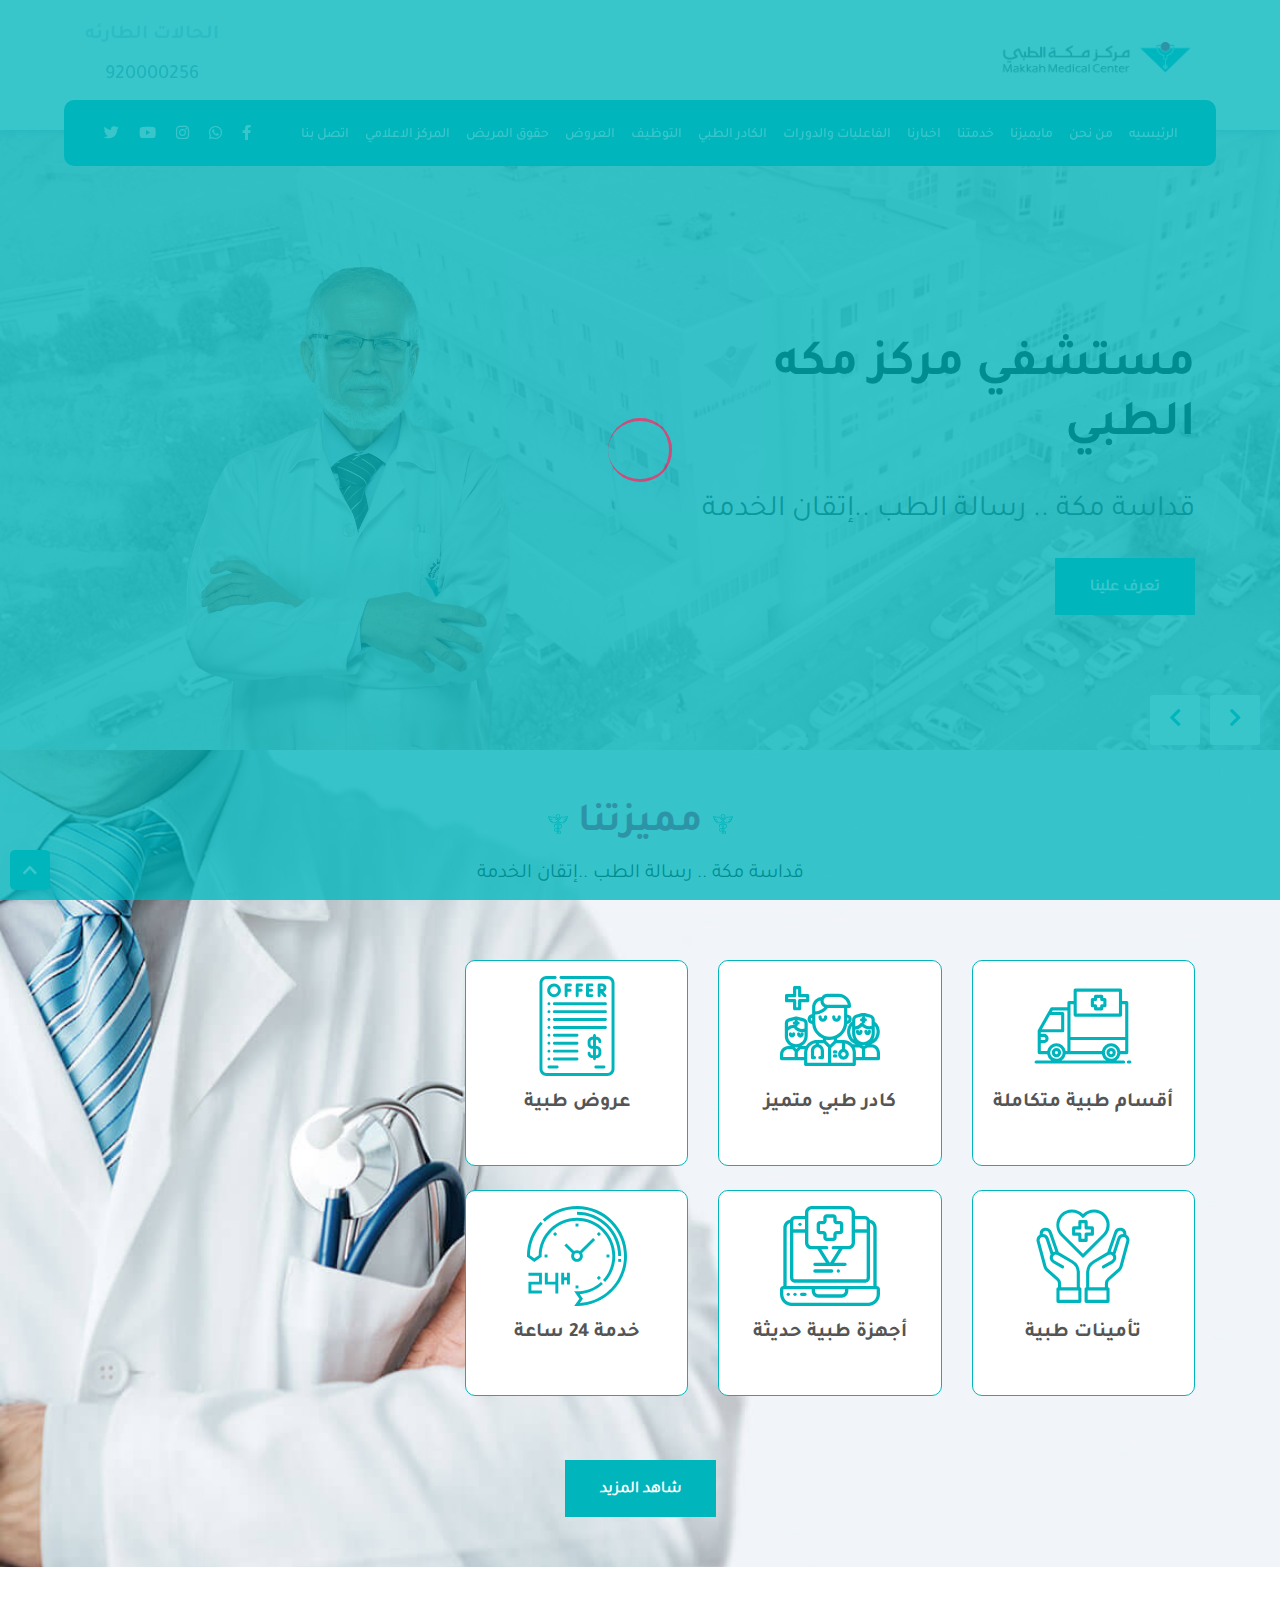
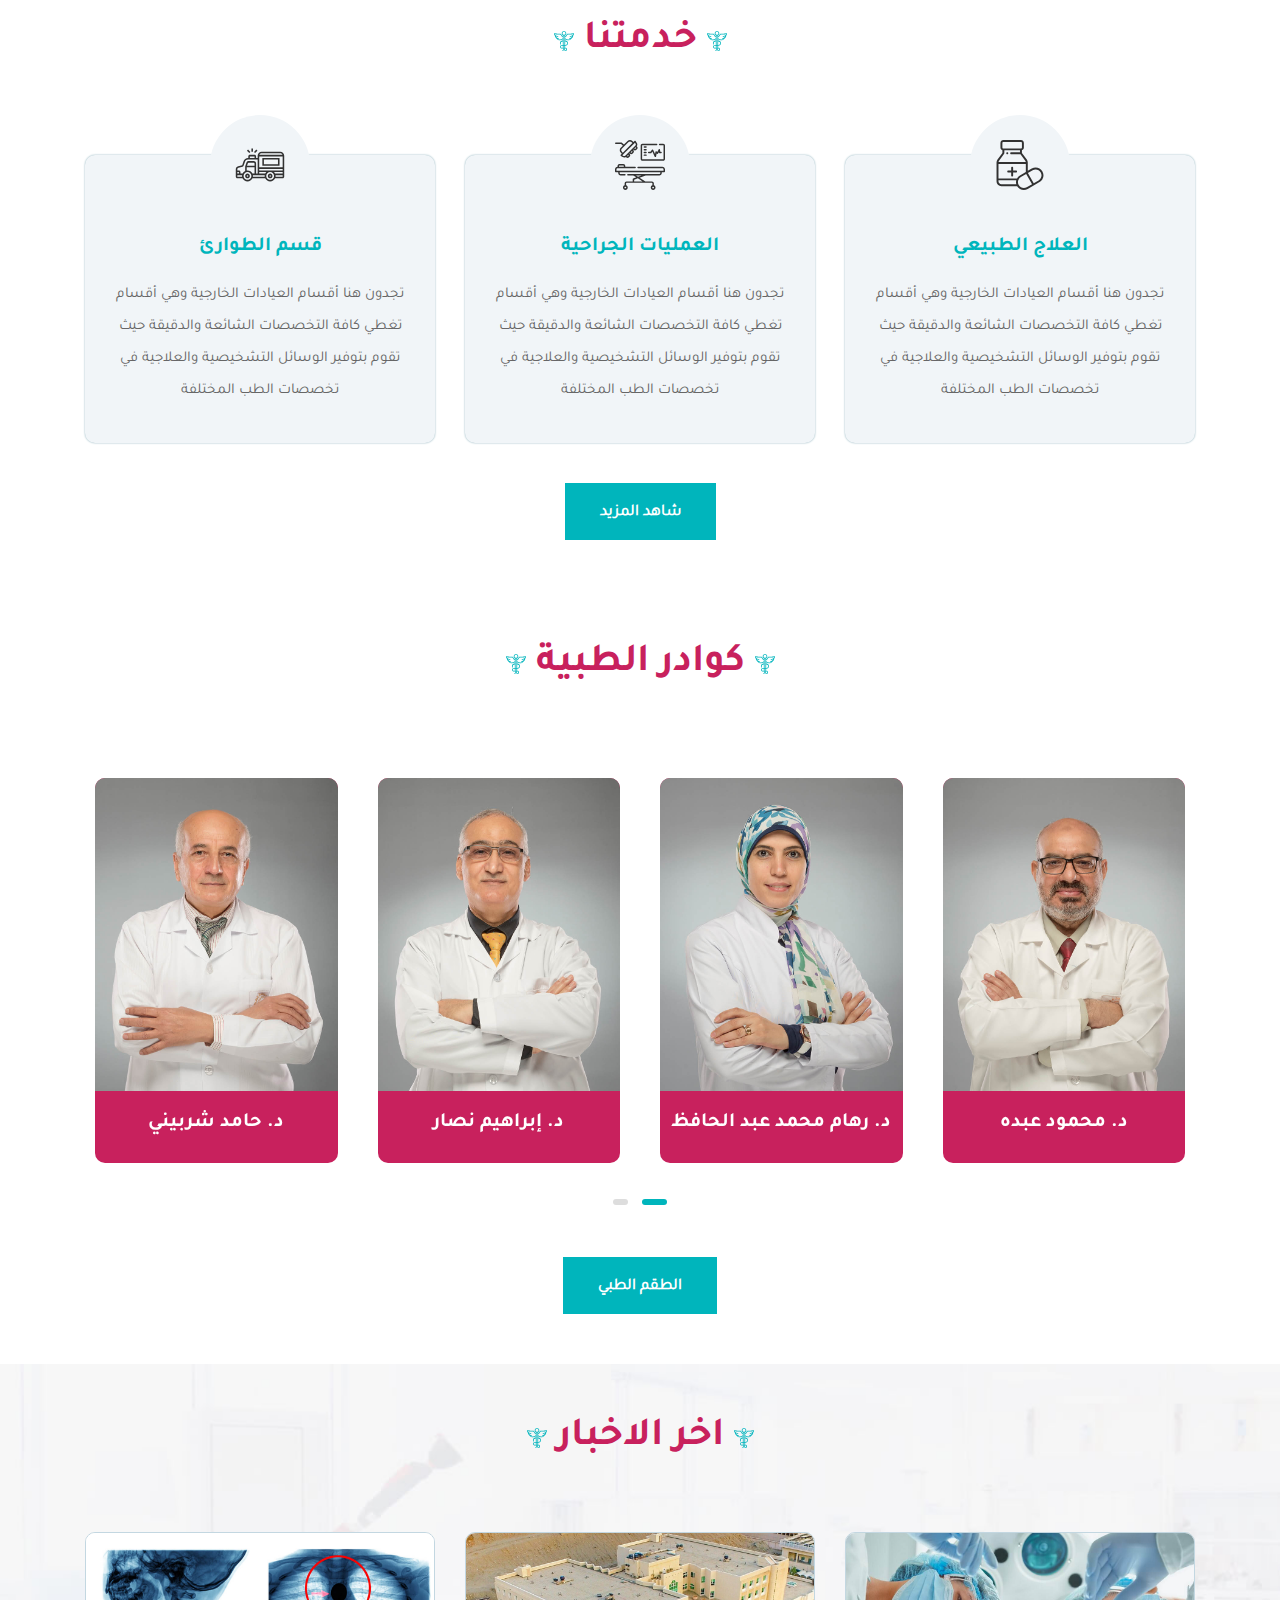
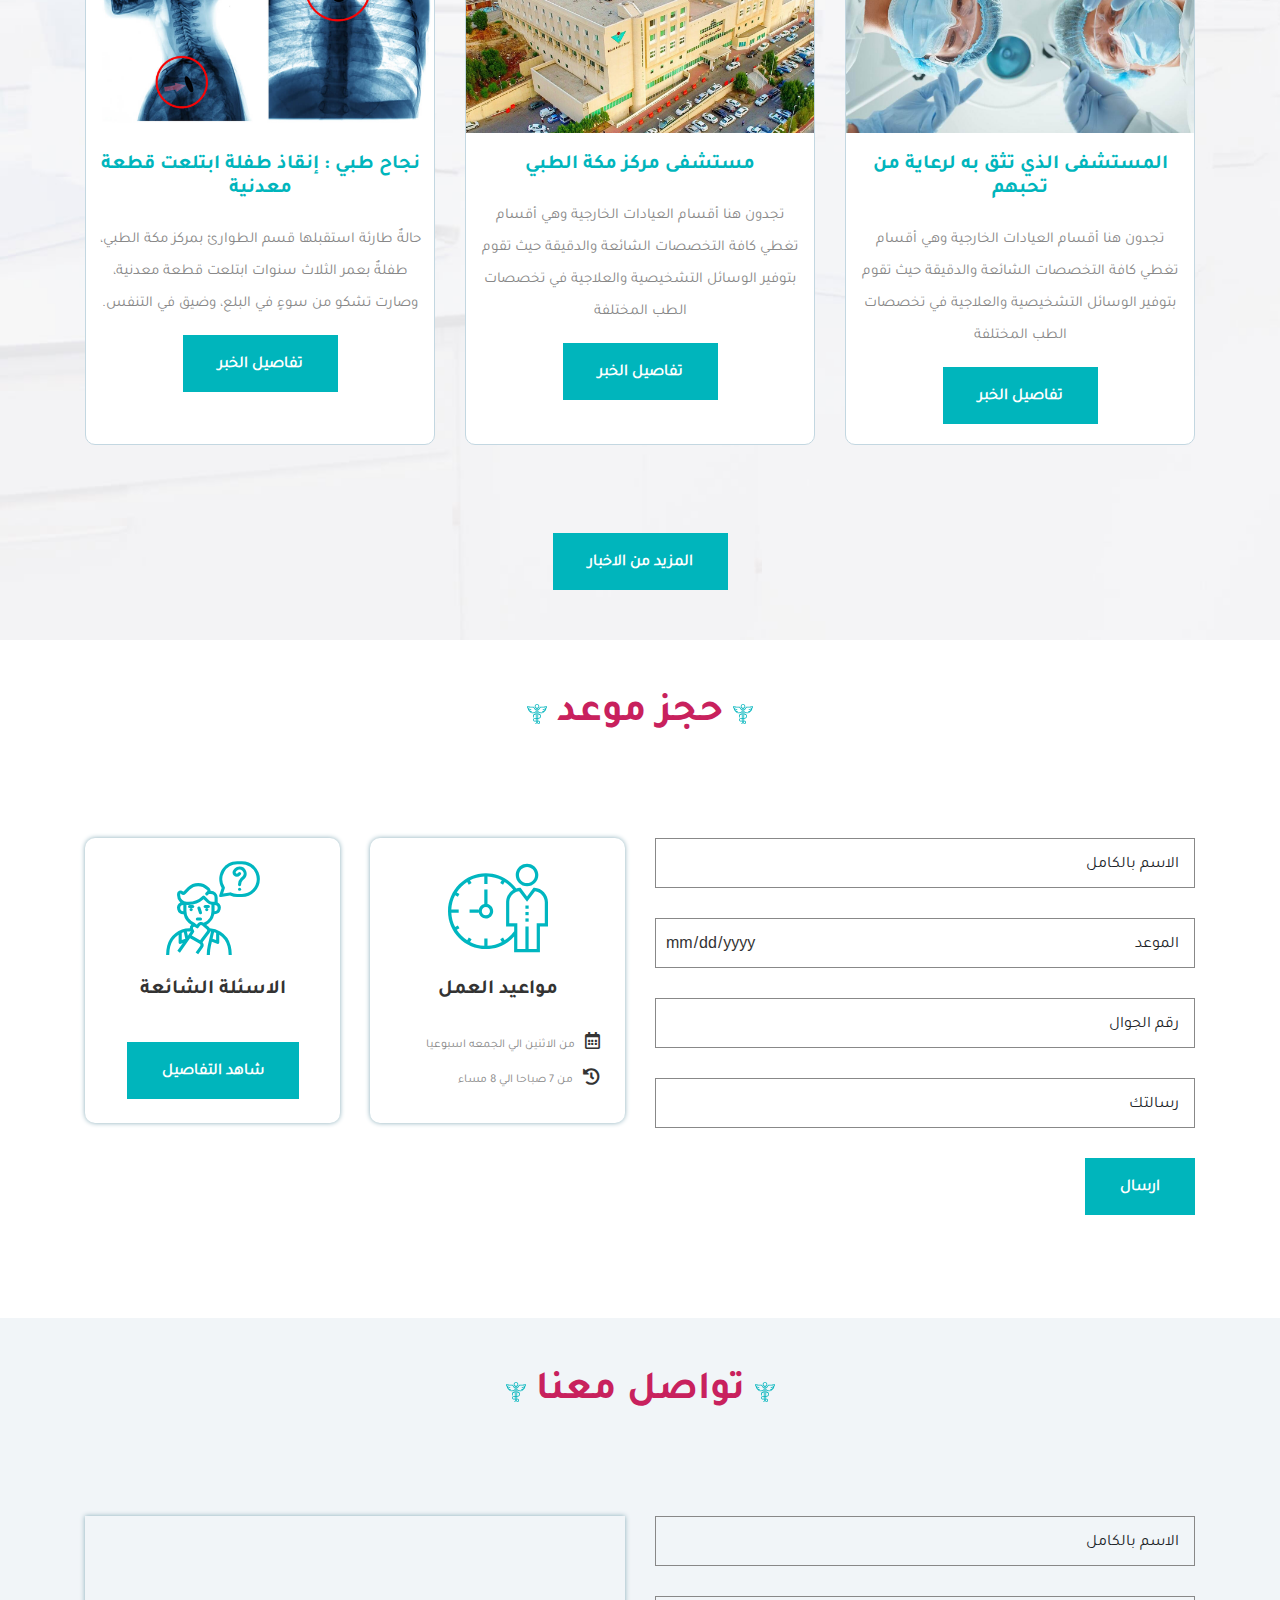
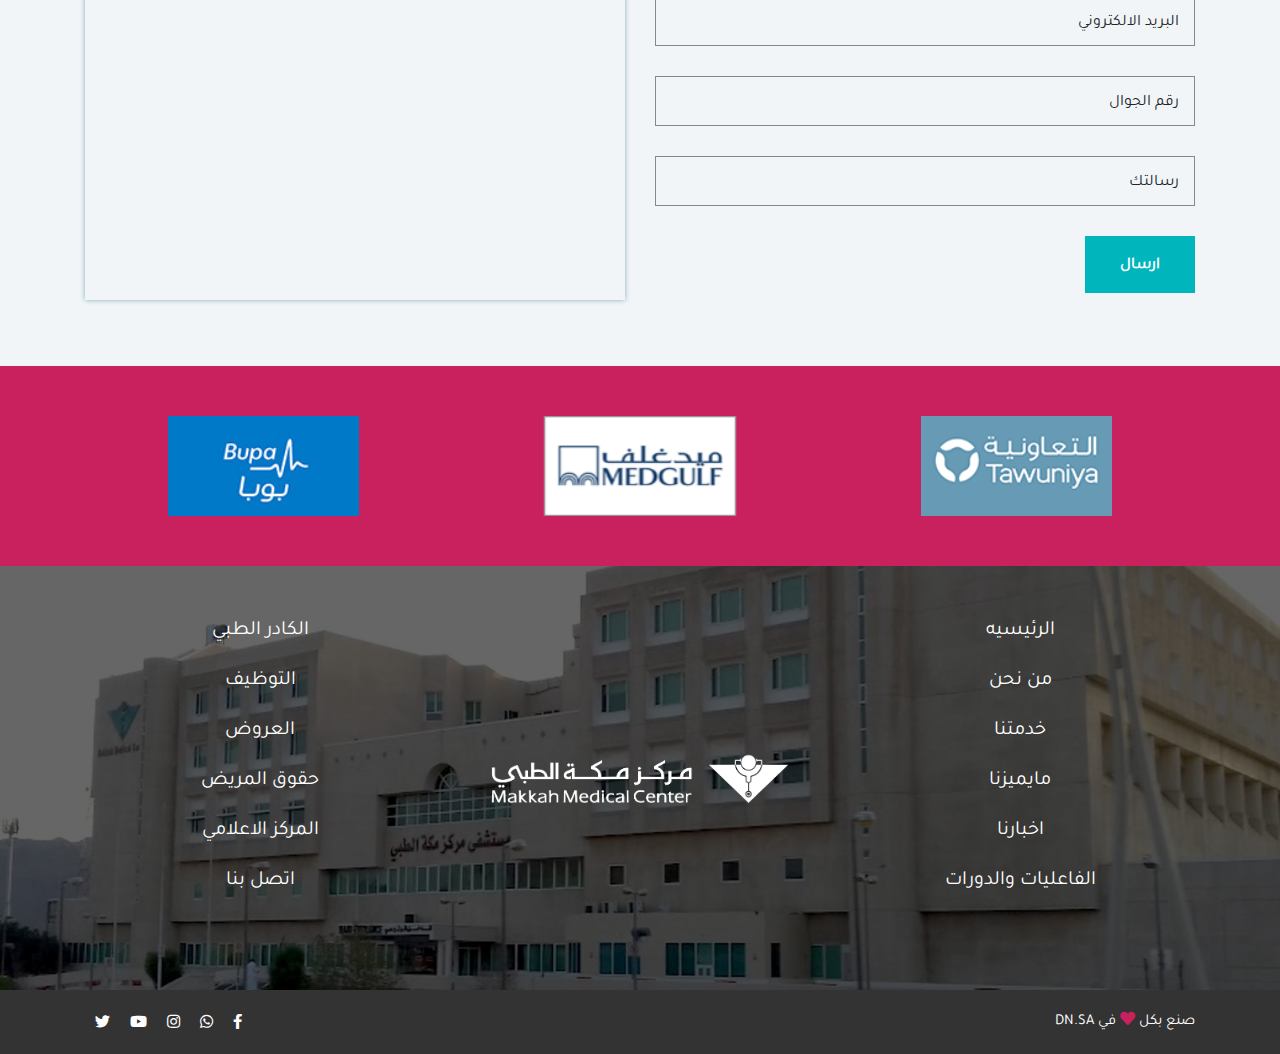
<file: index.html>
<!DOCTYPE html>
<html>
    <head>
        <!--start the meta tags-->
        <!--meta tag for utf-8 code for ar and en-->
        <meta charset="utf-8">
        <!--meta tag for description of website-->
        <meta name="description" content="....">
        <!--meta tag for the author of website-->
        <meta name="author" content="misara adel">
        <!--meta tag for make website compatible with all screen devices-->
        <meta name="viewport" content="width=device-width, initial-scale=1, shrink-to-fit=no">
        <!--end the meta tags-->
        <!--title tag for website appear in tab-->
        <title>مركز مكة الطبي</title>
        <!-- the style link for image icon-->
        <link rel="shortcut icon" href="assets/images/favicon.jpg" type="image/x-icon"/>
        <!--start the intialize of css library files-->
        <!--the intilize of fontawsome lib-->
        <link rel="stylesheet" href="assets/css/lib/all.min.css">
        <!--the intilize of animate lib used with wow js lib-->
        <link rel="stylesheet" href="assets/css/lib/animate.css">
        <!--the intilize of bootstrap en version lib-->
        <!-- <link rel="stylesheet" href="assets/css/lib/bootstrap.css"> -->
        <!--the intilize of bootstrap ar version lib-->
        <link rel="stylesheet" href="assets/css/lib/bootstrap-rtl.min.css">
        <!--the intilize of owl carousel lib-->
        <link rel="stylesheet" href="assets/css/lib/owl.carousel.min.css">
        <!--the intilize of dots that appear with owl carousel -->
        <link rel="stylesheet" href="assets/css/lib/owl.theme.default.css">
        <!--end the intialize of css library files-->
        <!--start the intilalize of css files -->
        <!--the stylesheet en file-->
        <link rel="stylesheet" href="assets/css/style.css">
        <!--the media file screen -->
        <link rel="stylesheet" href="assets/css/media.css">
        <!--end the intilalize of css files-->
    </head>
    <body>
        <!--start nav-->
        <nav class="navbar">
            <div class="top-nav">
                <div class="container">
                    <div class="top-nav-content">
                        <div class="content-items">
                            <div class="navbar-toggler">
                                <svg width="60" height="60" viewBox="0 0 200 200">
                                    <g stroke-width="6.5" stroke-linecap="round">
                                      <path
                                        d="M72 82.286h28.75"
                                        fill="#00B5BC"
                                        fill-rule="evenodd"
                                        stroke="#00B5BC"
                                      />
                                      <path
                                        d="M100.75 103.714l72.482-.143c.043 39.398-32.284 71.434-72.16 71.434-39.878 0-72.204-32.036-72.204-71.554"
                                        fill="none"
                                        stroke="#00B5BC"
                                      />
                                      <path
                                        d="M72 125.143h28.75"
                                        fill="#00B5BC"
                                        fill-rule="evenodd"
                                        stroke="#00B5BC"
                                      />
                                      <path
                                        d="M100.75 103.714l-71.908-.143c.026-39.638 32.352-71.674 72.23-71.674 39.876 0 72.203 32.036 72.203 71.554"
                                        fill="none"
                                        stroke="#00B5BC"
                                      />
                                      <path
                                        d="M100.75 82.286h28.75"
                                        fill="#00B5BC"
                                        fill-rule="evenodd"
                                        stroke="#00B5BC"
                                      />
                                      <path
                                        d="M100.75 125.143h28.75"
                                        fill="#00B5BC"
                                        fill-rule="evenodd"
                                        stroke="#00B5BC"
                                      />
                                    </g>
                                </svg>
                            </div>
                            <a href="#" class="brand-name">
                                <img src="assets/images/logo.png" alt="">
                            </a>
                        </div>
                        <div class="call-number">
                            <p>الحالات الطارئه</p>
                            <a href="tel:920000256">920000256</a>
                        </div>
                    </div>
                        
                </div>
            </div>
            <div class="bottom-nav">
                 <div class="container">
                    <div class="nav-content">
                        <ul class="data-content">
                            <li class="list-item">
                               <a href="#head" class="list-link">الرئيسيه</a>
                            </li>
                            <li class="list-item">
                               <a href="#about" class="list-link">
                                   من نحن  
                               </a>
                            </li>
                            <li class="list-item">
                               <a href="#about" class="list-link">
                                   مايميزنا 
                               </a>
                            </li>
                            <li class="list-item">
                               <a href="#services" class="list-link">
                                   خدمتنا
                               </a>
                            </li>
                            <li class="list-item">
                               <a href="#news" class="list-link">
                                   اخبارنا
                               </a>
                            </li>
                            
                            <li class="list-item">
                                <a href="#" class="list-link">
                                    الفاعليات والدورات
                                </a>
                             </li>
                            <li class="list-item">
                               <a href="#teamwork" class="list-link">
                                   الكادر الطبي 
                               </a>
                            </li>
                            <li class="list-item">
                               <a href="#" class="list-link">
                                   التوظيف
                               </a>
                            </li>
                            
                            <li class="list-item">
                                <a href="#" class="list-link">
                                    العروض
                                </a>
                            </li>
                             
                            <li class="list-item">
                                <a href="#" class="list-link">
                                    حقوق المريض
                                </a>
                            </li>
                            
                            <li class="list-item">
                                <a href="#" class="list-link">
                                    المركز الاعلامي
                                </a>
                             </li>
                            <li class="list-item">
                               <a href="#cotact" class="list-link">
                                   اتصل بنا 
                               </a>
                            </li>
                        </ul>
                        <ul class="socail-network"> 
                            <li>
                                <a href="#">
                                    <i class="fab fa-facebook-f"></i>
                                </a>
                            </li>
                            <li>
                                <a href="#">
                                    <i class="fab fa-whatsapp"></i>
                                </a>
                            </li>
                            <li>
                                <a href="#">
                                    <i class="fab fa-instagram"></i>
                                </a>
                            </li>
                            <li>
                                <a href="#">
                                    <i class="fab fa-youtube"></i>
                                </a>
                            </li>
                            <li>
                                <a href="#">
                                    <i class="fab fa-twitter"></i>
                                </a>
                            </li>
                        </ul>
                    </div>
                 </div>
            </div>
        </nav>
        <!--end nav-->
        <!--start main-->
        <main>
            <!--start header-->
            <header id="head">
                <div class="owl-carousel owl-theme owl-header">
                    <div class="item" style="background: url('assets/images/header_1.jpg');">
                        <div class="container">
                            <div class="row">
                                <div class="col-lg-6 col-md-6 col-12 mb-5">
                                    <div class="content">
                                        <h4>مستشفي مركز مكه الطبي</h4>
                                        <p>
                                            قداسة مكة .. رسالة الطب ..إتقان الخدمة
                                        </p>
                                        <a href="#" class="custom-bnt">
                                            <span>تعرف علينا</span>
                                        </a>
                                    </div>
                                </div>
                                <div class="col-lg-6 col-md-6 col-12">
                                    <div class="image-content">
                                        <img src="assets/images/slide_1.png" alt="">
                                    </div>
                                </div>
                            </div>
                        </div>
                    </div>
                    <div class="item" style="background: url('assets/images/header_2.jpg');">
                        <div class="container">
                            <div class="row">
                                <div class="col-lg-6 col-md-6 col-12 mb-5">
                                    <div class="content">
                                        <h4>مستشفي مركز مكه الطبي</h4>
                                        <p>
                                            قداسة مكة .. رسالة الطب ..إتقان الخدمة
                                        </p>
                                        <a href="#" class="custom-bnt">
                                            <span>تعرف علينا</span>
                                        </a>
                                    </div>
                                </div>
                                <div class="col-lg-6 col-md-6 col-12">
                                    <div class="image-content">
                                        <img src="assets/images/slide_2.png" alt="">
                                    </div>
                                </div>
                            </div>
                        </div>
                    </div>
                    <div class="item" style="background: url('assets/images/header_1.jpg');">
                        <div class="container">
                            <div class="row">
                                <div class="col-lg-6 col-md-6 col-12 mb-5">
                                    <div class="content">
                                        <h4>مستشفي مركز مكه الطبي</h4>
                                        <p>
                                            قداسة مكة .. رسالة الطب ..إتقان الخدمة
                                        </p>
                                        <a href="#" class="custom-bnt">
                                            <span>تعرف علينا</span>
                                        </a>
                                    </div>
                                </div>
                                <div class="col-lg-6 col-md-6 col-12">
                                    <div class="image-content">
                                        <img src="assets/images/slide_3.png" alt="">
                                    </div>
                                </div>
                            </div>
                        </div>
                    </div>
                    <div class="item" style="background: url('assets/images/header_2.jpg');">
                        <div class="container">
                            <div class="row">
                                <div class="col-lg-6 col-md-6 col-12 mb-5">
                                    <div class="content">
                                        <h4>مستشفي مركز مكه الطبي</h4>
                                        <p>
                                            قداسة مكة .. رسالة الطب ..إتقان الخدمة
                                        </p>
                                        <a href="#" class="custom-bnt">
                                            <span>تعرف علينا</span>
                                        </a>
                                    </div>
                                </div>
                                <div class="col-lg-6 col-md-6 col-12">
                                    <div class="image-content">
                                        <img src="assets/images/slide_4.png" alt="">
                                    </div>
                                </div>
                            </div>
                        </div>
                    </div>
                </div>
            </header>
            <!--start about us-->
            <section class="about-us" id="about">
                <div class="container">
                    <div class="heading">
                        <h4>مميزتنا</h4>
                        <p>
                            قداسة مكة .. رسالة الطب ..إتقان الخدمة
                        </p>
                    </div>
                    <div class="row">
                       <div class="col-lg-8 col-md-12 col-12">
                           <div class="row">
                               <div class="col-lg-4 col-md-6 col-12 mb-4">
                                    <div class="box">
                                        <div class="image-content">
                                            <img src="assets/images/ambulance.svg" alt="" />
                                        </div>
                                        <div class="content">
                                            <h4> أقسام طبية متكاملة</h4>
                                        </div>
                                    </div>
                               </div>
                               <div class="col-lg-4 col-md-6 col-12 mb-4">
                                    <div class="box">
                                        <div class="image-content">
                                            <img src="assets/images/doctors.svg" alt="" />
                                        </div>
                                        <div class="content">
                                            <h4>كادر طبي متميز</h4>
                                        </div>
                                    </div>
                               </div>
                               <div class="col-lg-4 col-md-6 col-12 mb-4">
                                    <div class="box">
                                        <div class="image-content">
                                            <img src="assets/images/offer.svg" alt="" />
                                        </div>
                                        <div class="content">
                                            <h4> عروض طبية</h4>
                                        </div>
                                    </div>
                               </div>
                               <div class="col-lg-4 col-md-6 col-12 mb-4">
                                    <div class="box">
                                        <div class="image-content">
                                            <img src="assets/images/healthcare.svg" alt="" />
                                        </div>
                                        <div class="content">
                                            <h4> تأمينات طبية</h4>
                                        </div>
                                    </div>
                               </div>
                               <div class="col-lg-4 col-md-6 col-12 mb-4">
                                    <div class="box">
                                        <div class="image-content">
                                            <img src="assets/images/healthcare_device.svg" alt="" />
                                        </div>
                                        <div class="content">
                                            <h4>أجهزة طبية حديثة</h4>
                                        </div>
                                    </div>
                               </div>
                               <div class="col-lg-4  col-md-6 col-12 mb-4">
                                    <div class="box">
                                        <div class="image-content">
                                            <img src="assets/images/24_hours.svg" alt="" />
                                        </div>
                                        <div class="content">
                                            <h4>خدمة 24 ساعة</h4>
                                        </div>
                                    </div>
                               </div>

                           </div>
                       </div>
                        <div class="col-12">
                            <div class="button-contain">
                                <a href="#" class="custom-bnt">
                                    <span>شاهد المزيد</span>
                                </a>
                            </div>
                        </div>
                    </div>
                </div>
            </section>
            <!--start services-->
            <section class="services" id="services">
                <div class="container">
                    <div class="heading">
                        <h4>خدمتنا</h4>
                    </div>
                    <div class="row">
                        <div class="col-lg-4 col-md-4 col-12">
                            <div class="box">
                                <div class="image-content">
                                    <img src="assets/images/water.svg" alt="">
                                </div>
                                <div class="content">
                                    <h4>العلاج الطبيعي</h4>
                                    <p>
                                        تجدون هنا أقسام العيادات الخارجية وهي أقسام تغطي كافة التخصصات الشائعة والدقيقة حيث تقوم بتوفير الوسائل التشخيصية والعلاجية في تخصصات الطب المختلفة
                                    </p>
                                </div>
                            </div>
                        </div>
                        <div class="col-lg-4 col-md-4 col-12">
                            <div class="box">
                                <div class="image-content">
                                    <img src="assets/images/surgery_room.svg" alt="">
                                </div>
                                <div class="content">
                                    <h4>العمليات الجراحية</h4>
                                    <p>
                                        تجدون هنا أقسام العيادات الخارجية وهي أقسام تغطي كافة التخصصات الشائعة والدقيقة حيث تقوم بتوفير الوسائل التشخيصية والعلاجية في تخصصات الطب المختلفة    
                                    </p>
                                </div>
                            </div>
                        </div>
                        <div class="col-lg-4 col-md-4 col-12">
                            <div class="box">
                                <div class="image-content">
                                    <img src="assets/images/emergecy_car.svg" alt="">
                                </div>
                                <div class="content">
                                    <h4>قسم الطوارئ</h4>
                                    <p>
                                        تجدون هنا أقسام العيادات الخارجية وهي أقسام تغطي كافة التخصصات الشائعة والدقيقة حيث تقوم بتوفير الوسائل التشخيصية والعلاجية في تخصصات الطب المختلفة
                                    </p>
                                </div>
                            </div>
                        </div>
                        <div class="col-12">
                            <div class="button-contain">
                                <a href="#" class="custom-bnt">
                                    <span>شاهد المزيد</span>
                                </a>
                            </div>
                        </div>
                    </div>
                </div>
            </section>
            <!--start teamwork-->
            <section class="teamwork" id="teamwork">
                <div class="container">
                    <div class="heading">
                        <h4>كوادر الطبية</h4>
                    </div>
                    <div class="row">
                        <div class="col-12">
                            <div class="owl-carousel owl-theme owl-partner">
                                <div class="item">
                                    <div class="team-box">
                                        <div class="image-content">
                                            <img src="assets/images/doctor_3.jpg" alt="">
                                            <div class="content-type">
                                                <p>اخصائي بطنه</p>
                                            </div>
                                        </div>
                                        <div class="content">
                                            <h4>د. محمود عبده </h4>
                                        </div>
                                    </div>
                                </div>
                                <div class="item">
                                    <div class="team-box">
                                        <div class="image-content">
                                            <img src="assets/images/doctor_4.jpg" alt="">
                                            <div class="content-type">
                                                <p>نائب طب العيون </p>
                                            </div>
                                        </div>
                                        <div class="content">
                                            <h4>د. رهام محمد عبد الحافظ </h4>
                                        </div>
                                    </div>
                                </div>
                                <div class="item">
                                    <div class="team-box">
                                        <div class="image-content">
                                            <img src="assets/images/doctor_5.jpg" alt="">
                                            <div class="content-type">
                                                <p>نائب جراحة العظام </p>
                                            </div>
                                        </div>
                                        <div class="content">
                                            <h4>د. إبراهيم نصار </h4>
                                        </div>
                                    </div>
                                </div>
                                <div class="item">
                                    <div class="team-box">
                                        <div class="image-content">
                                            <img src="assets/images/doctor_6.jpg" alt="">
                                            <div class="content-type">
                                                <p>استشاري الأنف والأذن والحنجرة </p>
                                            </div>
                                        </div>
                                        <div class="content">
                                            <h4>د. حامد شربيني</h4>
                                        </div>
                                    </div>
                                </div>
                                <div class="item">
                                    <div class="team-box">
                                        <div class="image-content">
                                            <img src="assets/images/doctor_7.jpg" alt="">
                                            <div class="content-type">
                                                <p>نائب جراحة عظام </p>
                                            </div>
                                        </div>
                                        <div class="content">
                                            <h4>د. محمد فهمي عوض الله </h4>
                                        </div>
                                    </div>
                                </div>
                                <div class="item">
                                    <div class="team-box">
                                        <div class="image-content">
                                            <img src="assets/images/doctor_8.jpg" alt="">
                                            <div class="content-type">
                                                <p>طبيب مقيم أنف وأذن وحنجرة </p>
                                            </div>
                                        </div>
                                        <div class="content">
                                            <h4>د. تيسير محمد البيريص</h4>
                                        </div>
                                    </div>
                                </div>
                            </div>
                        </div>
                        <div class="col-12">
                            <div class="button-contain">
                                <a href="doctors.html" class="custom-bnt">
                                    <span>الطقم الطبي </span>
                                </a>
                            </div>
                        </div>
                    </div>
                </div>
            </section>
            <!--start news-->
            <section class="news" id="news" style="background: url('assets/images/news.jpg');">
                <div class="container">
                    <div class="heading">
                        <h4>اخر الاخبار</h4>
                    </div>
                    <div class="row">
                        <div class="col-lg-4 col-md-4 col-12 mb-5">
                            <div class="box">
                                <div class="image-content">
                                    <img src="assets/images/blog_1.jpg" alt="">
                                    <div class="new-type">
                                        <p>خبر عام عن المستشفي</p>
                                    </div>
                                </div>
                                <div class="content">
                                    <h4>المستشفى الذي تثق به لرعاية من تحبهم</h4>
                                    <p>
                                        تجدون هنا أقسام العيادات الخارجية وهي أقسام تغطي كافة التخصصات الشائعة والدقيقة حيث تقوم بتوفير الوسائل التشخيصية والعلاجية في تخصصات الطب المختلفة
                                    </p>
                                    <a href="#" class="custom-bnt">
                                        <span>تفاصيل الخبر</span>
                                    </a>
                                </div>
                            </div>
                        </div>
                        <div class="col-lg-4 col-md-4 col-12 mb-5">
                            <div class="box">
                                <div class="image-content">
                                    <img src="assets/images/blog_2.jpg" alt="">
                                    <div class="new-type">
                                        <p>خبر عام عن المستشفي</p>
                                    </div>
                                </div>
                                <div class="content">
                                    <h4>مستشفى مركز مكة الطبي</h4>
                                    <p>
                                        تجدون هنا أقسام العيادات الخارجية وهي أقسام تغطي كافة التخصصات الشائعة والدقيقة حيث تقوم بتوفير الوسائل التشخيصية والعلاجية في تخصصات الطب المختلفة    
                                    </p>
                                    <a href="#" class="custom-bnt">
                                        <span>تفاصيل الخبر</span>
                                    </a>
                                </div>
                            </div>
                        </div>
                        <div class="col-lg-4 col-md-4 col-12 mb-5">
                            <div class="box">
                                <div class="image-content">
                                    <img src="assets/images/blog_3.jpg" alt="">
                                    <div class="new-type">
                                        <p>خبر عام عن المستشفي</p>
                                    </div>
                                </div>
                                <div class="content">
                                    <h4>نجاح طبي   :   إنقاذ طفلة  ابتلعت قطعة معدنية</h4>
                                    <p>
                                        حالةٌ طارئة استقبلها قسم الطوارئ بمركز مكة الطبي، طفلةٌ بعمر الثلاث سنوات ابتلعت قطعة معدنية، وصارت تشكو من سوءٍ في البلع، وضيق في التنفس.

                                    </p>
                                    <a href="#" class="custom-bnt">
                                        <span>تفاصيل الخبر</span>
                                    </a>
                                </div>
                            </div>
                        </div>
                        <div class="col-12">
                            <div class="button-contain">
                                <a href="#" class="custom-bnt">
                                    <span>المزيد من الاخبار</span>
                                </a>
                            </div>
                        </div>
                    </div>
                </div>
            </section>
            <!--satrt contact us-->
            <section class="requset-time">
                <div class="container">
                    <div class="heading">
                        <h4>حجز موعد</h4>
                    </div>
                    <div class="row">
                        <div class="col-lg-6 col-md-6 col-12 mb-5">
                            <form class="form">
                                <div class="from-group">
                                    <input type="text" class="form-control" name="firstName" autocomplete="off" required>
                                    <label for="firstName" class="label">
                                        <span class="label-content">الاسم بالكامل</span>
                                    </label>
                                </div>
                                <div class="from-group">
                                    <input type="date" class="form-control" name="emailAddress" autocomplete="off" required>
                                    <label for="emailAddress" class="label">
                                        <span class="label-content">الموعد</span>
                                    </label>
                                </div>
                                <div class="from-group">
                                    <input type="text" class="form-control" name="phoneNumber" autocomplete="off" required>
                                    <label for="phoneNumber" class="label">
                                        <span class="label-content">رقم الجوال</span>
                                    </label>
                                </div>

                                <div class="from-group">
                                    <input type="text" class="form-control" name="message" autocomplete="off" required>
                                    <label for="message" class="label">
                                        <span class="label-content">رسالتك</span>
                                    </label>
                                </div>
                                <div class="btn-contain">
                                    <button class="custom-bnt">
                                        <span>ارسال</span>
                                    </button>
                                </div>
                            </form>
                        </div>
                        <div class="col-lg-6 col-md-6 col-12">
                            <div class="data-content">
                                <div class="row">
                                    <div class="col-lg-6 col-md-6 col-12 mb-5">
                                        <div class="box">
                                            <div class="image-content">
                                                <img src="assets/images/time.svg" alt="">
                                            </div>
                                            <div class="content">
                                                <h4>مواعيد العمل</h4>
                                                <ul>
                                                    <li>
                                                        <span class="day"><i class="far fa-calendar-alt"></i></span>
                                                        <span class="data">من الاثنين الي الجمعه اسبوعيا</span>
                                                    </li>
                                                    <li>
                                                        <span class="day"><i class="fas fa-history"></i></span>
                                                        <span class="data">من 7 صباحا الي 8 مساء</span>
                                                    </li>
                                                </ul>
                                            </div>
                                        </div>
                                    </div>
                                    <div class="col-lg-6 col-md-6 col-12 mb-5">
                                        <div class="box">
                                            <div class="image-content">
                                                <img src="assets/images/problem.svg" alt="">
                                            </div>
                                            <div class="content">
                                                <h4>الاسئلة الشائعة</h4>
                                                <a href="#" class="custom-bnt">
                                                    <span>شاهد التفاصيل</span>
                                                </a>
                                            </div>
                                        </div>
                                    </div>
                                </div>
                            </div>
                        </div>
                    </div>
                </div>
            </section>
            <section class="contact-us" id="cotact">
                <div class="container">
                    <div class="heading">
                        <h4>تواصل معنا</h4>
                    </div>
                    <div class="row">
                        <div class="col-lg-6 col-md-6 col-12 mb-5">
                            <form class="form">
                                <div class="from-group">
                                    <input type="text" class="form-control" name="firstName" autocomplete="off" required>
                                    <label for="firstName" class="label">
                                        <span class="label-content">الاسم بالكامل</span>
                                    </label>
                                </div>
                                <div class="from-group">
                                    <input type="text" class="form-control" name="emailAddress" autocomplete="off" required>
                                    <label for="emailAddress" class="label">
                                        <span class="label-content">البريد الالكتروني</span>
                                    </label>
                                </div>
                                <div class="from-group">
                                    <input type="text" class="form-control" name="phoneNumber" autocomplete="off" required>
                                    <label for="phoneNumber" class="label">
                                        <span class="label-content">رقم الجوال</span>
                                    </label>
                                </div>

                                <div class="from-group">
                                    <input type="text" class="form-control" name="message" autocomplete="off" required>
                                    <label for="message" class="label">
                                        <span class="label-content">رسالتك</span>
                                    </label>
                                </div>
                                <div class="btn-contain">
                                    <button class="custom-bnt">
                                        <span>ارسال</span>
                                    </button>
                                </div>
                            </form>
                        </div>
                        <div class="col-lg-6 col-md-6 col-12">
                            <div class="data-content">
                                <iframe src="https://www.google.com/maps/embed?pb=!1m18!1m12!1m3!1d3713.527049458957!2d39.81053281425275!3d21.447827078717065!2m3!1f0!2f0!3f0!3m2!1i1024!2i768!4f13.1!3m3!1m2!1s0x15c21cac3a2ad359%3A0x3ecf1584f9c18c50!2sAl%20Umrah%2C%20Al%20Utaybiyyah%2C%20Makkah%2024237%2C%20Saudi%20Arabia!5e0!3m2!1sen!2seg!4v1622471989536!5m2!1sen!2seg" style="border:0;" allowfullscreen="" loading="lazy"></iframe>
                            </div>
                        </div>
                    </div>
                </div>
            </section>
            <!--start banners-->
            <section class="banners">
                <div class="container">
                    <div class="row">
                        <div class="col-12">
                            <div class="owl-carousel owl-theme owl-banner">
                                <div class="item">
                                    <img src="assets/images/banner_1.png" alt="">
                                </div>
                                <div class="item">
                                    <img src="assets/images/banner_2.png" alt="">
                                </div>
                                <div class="item">
                                    <img src="assets/images/banner_3.jpg" alt="">
                                </div>
                            </div>
                        </div>
                    </div>
                </div>
            </section>
        </main>
        <!--end main-->
        <!--start footer-->
        <footer>
            <div class="container">
                <div class="row">
                    <div class="col-lg-4 col-md-4 col-6 mb-4">
                        <ul class="list-contain">
                            <li>
                                <a href="#head">الرئيسيه</a>
                            </li>
                            <li>
                                <a href="#about">من نحن</a>
                            </li>
                            <li>
                                <a href="#services">
                                    خدمتنا
                                </a>
                             </li>
                            <li>
                                <a href="#about">مايميزنا</a>
                            </li>
                            <li>
                                <a href="#news">اخبارنا </a>
                            </li>
                            <li>
                                <a href="#">
                                    الفاعليات والدورات
                                </a>
                             </li>
                        </ul>
                    </div>
                    <div class="col-lg-4 mobile-none">
                        <div class="image-content">
                            <img src="assets/images/footer_logo.png" alt="">
                        </div>
                    </div>
                    <div class="col-lg-4 col-md-4 col-6 mb-4">
                        <ul class="list-contain">
                            <li>
                               <a href="#teamwork">
                                   الكادر الطبي 
                               </a>
                            </li>
                            <li>
                               <a href="#">
                                   التوظيف
                               </a>
                            </li>
                            
                            <li >
                                <a href="#">
                                    العروض
                                </a>
                            </li>
                             
                            <li>
                                <a href="#">
                                    حقوق المريض
                                </a>
                            </li>
                            
                            <li>
                                <a href="#">
                                    المركز الاعلامي
                                </a>
                             </li>
                            <li>
                               <a href="#cotact">
                                   اتصل بنا 
                               </a>
                            </li>
                        </ul>
                    </div>
                </div>
            </div>
        </footer>
        <div class="copyrights">
            <div class="container">
                <div class="content">
                    <p>   صنع بكل 
                        <i class="fas fa-heart"></i>
                        في DN.SA    
                        
                    </p>
                    <ul class="socail-network"> 
                        <li>
                            <a href="#">
                                <i class="fab fa-facebook-f"></i>
                            </a>
                        </li>
                        <li>
                            <a href="#">
                                <i class="fab fa-whatsapp"></i>
                            </a>
                        </li>
                        <li>
                            <a href="#">
                                <i class="fab fa-instagram"></i>
                            </a>
                        </li>
                        <li>
                            <a href="#">
                                <i class="fab fa-youtube"></i>
                            </a>
                        </li>
                        <li>
                            <a href="#">
                                <i class="fab fa-twitter"></i>
                            </a>
                        </li>
                    </ul>
                </div>
            </div>
        </div>
        <!--loading page-->
        <div class="loader">
            <div class="container">
                <div class="wrapper">
                    <div class="inner one"></div>
                    <div class="inner two"></div>
                    <div class="inner three"></div>
                </div>
            </div>
        </div>
        <!--Scroll to top button-->
        <a data-scroll href="#" class="scroll-top-btn" id="scroll-btn">
            <i class="fas fa-chevron-up"></i>
        </a>
        <!--start the intialize of js lib-->
        <!--first intilize jquery lib-->
        <script src="assets/js/lib/jquery4.js"></script>
        <!--second intialize popper js lib-->
        <script src="assets/js/lib/popper.js"></script>
        <!--third intialize bootstrap js lib-->
        <script src="assets/js/lib/bootstrap.js"></script>
        <!--intialize owl coursel js lib -->
        <script src="assets/js/lib/owl.carousel.min.js"></script>
        <!--intialize wow js lib-->
        <script src="assets/js/lib/wow.min.js"></script>
        <!--end the intialize of js lib-->
        <!--intialize main js file-->
        <script src="assets/js/main.js"></script>
    </body>
</html>
</file>
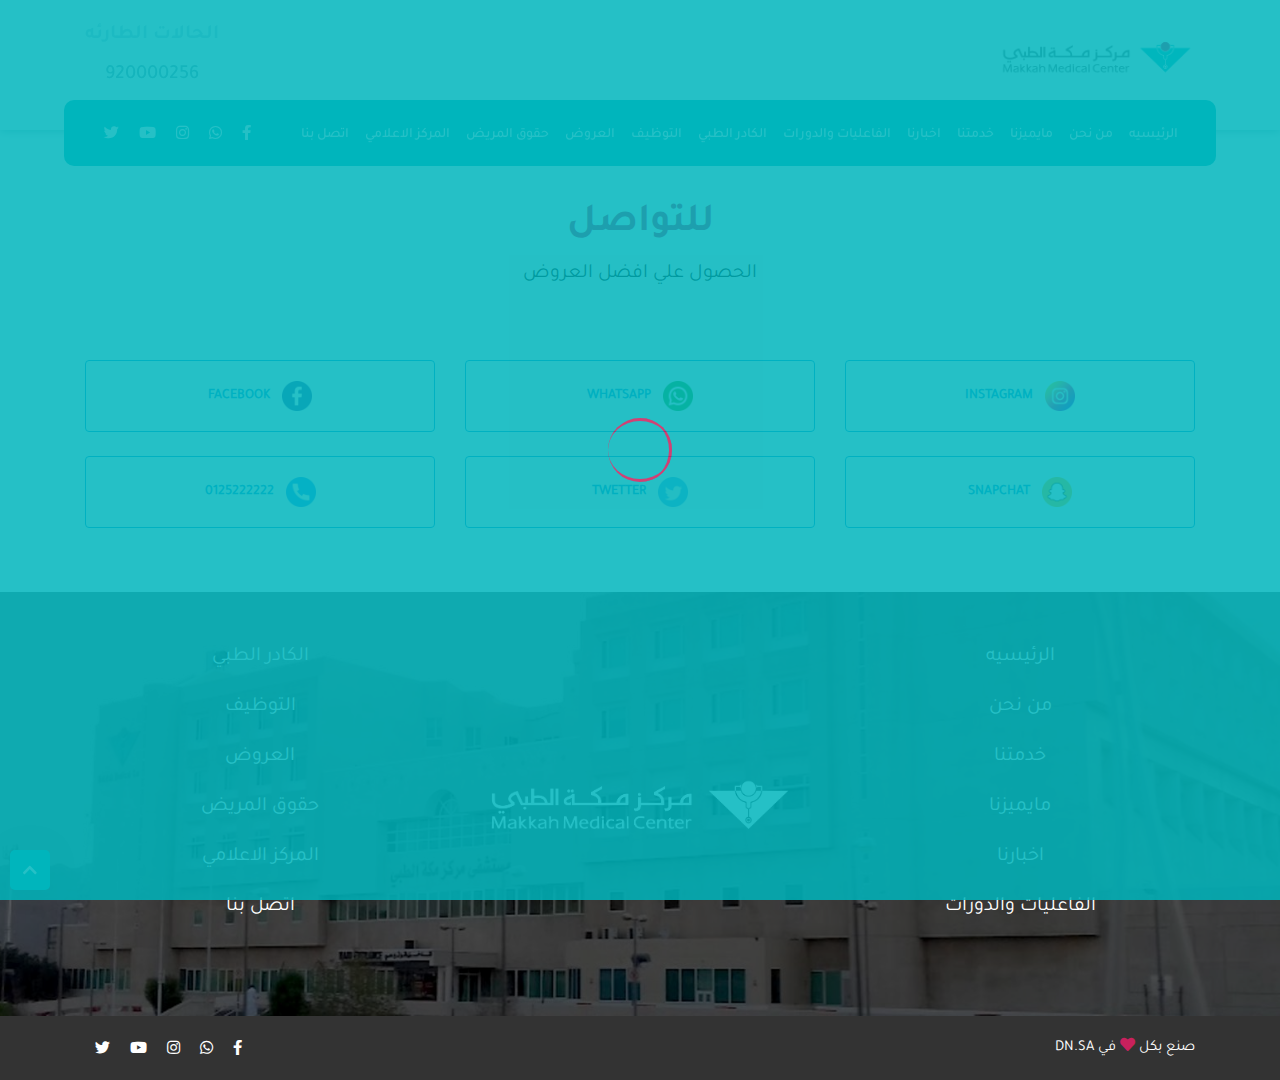
<file: contact.html>
<!DOCTYPE html>
<html>
  <head>
    <!--start the meta tags-->
    <!--meta tag for utf-8 code for ar and en-->
    <meta charset="utf-8">
    <!--meta tag for description of website-->
    <meta name="description" content="....">
    <!--meta tag for the author of website-->
    <meta name="author" content="misara adel">
    <!--meta tag for make website compatible with all screen devices-->
    <meta name="viewport" content="width=device-width, initial-scale=1, shrink-to-fit=no">
    <!--end the meta tags-->
    <!--title tag for website appear in tab-->
    <title>مركز مكة الطبي</title>
    <!-- the style link for image icon-->
    <link rel="shortcut icon" href="assets/images/favicon.jpg" type="image/x-icon"/>
    <!--start the intialize of css library files-->
    <!--the intilize of fontawsome lib-->
    <link rel="stylesheet" href="assets/css/lib/all.min.css">
    <!--the intilize of animate lib used with wow js lib-->
    <link rel="stylesheet" href="assets/css/lib/animate.css">
    <!--the intilize of bootstrap en version lib-->
    <!-- <link rel="stylesheet" href="assets/css/lib/bootstrap.css"> -->
    <!--the intilize of bootstrap ar version lib-->
    <link rel="stylesheet" href="assets/css/lib/bootstrap-rtl.min.css">
    <!--the intilize of owl carousel lib-->
    <link rel="stylesheet" href="assets/css/lib/owl.carousel.min.css">
    <!--the intilize of dots that appear with owl carousel -->
    <link rel="stylesheet" href="assets/css/lib/owl.theme.default.css">
    <!--end the intialize of css library files-->
    <!--start the intilalize of css files -->
    <!--the stylesheet en file-->
    <link rel="stylesheet" href="assets/css/style.css">
    <!--the media file screen -->
    <link rel="stylesheet" href="assets/css/media.css">
    <!--end the intilalize of css files-->
  </head>
  <body>
    <!--start nav-->
    <nav class="navbar">
        <div class="top-nav">
            <div class="container">
                <div class="top-nav-content">
                    <div class="content-items">
                        <div class="navbar-toggler">
                            <svg width="60" height="60" viewBox="0 0 200 200">
                                <g stroke-width="6.5" stroke-linecap="round">
                                  <path
                                    d="M72 82.286h28.75"
                                    fill="#00B5BC"
                                    fill-rule="evenodd"
                                    stroke="#00B5BC"
                                  />
                                  <path
                                    d="M100.75 103.714l72.482-.143c.043 39.398-32.284 71.434-72.16 71.434-39.878 0-72.204-32.036-72.204-71.554"
                                    fill="none"
                                    stroke="#00B5BC"
                                  />
                                  <path
                                    d="M72 125.143h28.75"
                                    fill="#00B5BC"
                                    fill-rule="evenodd"
                                    stroke="#00B5BC"
                                  />
                                  <path
                                    d="M100.75 103.714l-71.908-.143c.026-39.638 32.352-71.674 72.23-71.674 39.876 0 72.203 32.036 72.203 71.554"
                                    fill="none"
                                    stroke="#00B5BC"
                                  />
                                  <path
                                    d="M100.75 82.286h28.75"
                                    fill="#00B5BC"
                                    fill-rule="evenodd"
                                    stroke="#00B5BC"
                                  />
                                  <path
                                    d="M100.75 125.143h28.75"
                                    fill="#00B5BC"
                                    fill-rule="evenodd"
                                    stroke="#00B5BC"
                                  />
                                </g>
                            </svg>
                        </div>
                        <a href="#" class="brand-name">
                            <img src="assets/images/logo.png" alt="">
                        </a>
                    </div>
                    <div class="call-number">
                        <p>الحالات الطارئه</p>
                        <a href="tel:920000256">920000256</a>
                    </div>
                </div>
                    
            </div>
        </div>
        <div class="bottom-nav">
              <div class="container">
                <div class="nav-content">
                    <ul class="data-content">
                        <li class="list-item">
                            <a href="#head" class="list-link">الرئيسيه</a>
                        </li>
                        <li class="list-item">
                            <a href="#about" class="list-link">
                                من نحن  
                            </a>
                        </li>
                        <li class="list-item">
                            <a href="#about" class="list-link">
                                مايميزنا 
                            </a>
                        </li>
                        <li class="list-item">
                            <a href="#services" class="list-link">
                                خدمتنا
                            </a>
                        </li>
                        <li class="list-item">
                            <a href="#news" class="list-link">
                                اخبارنا
                            </a>
                        </li>
                        
                        <li class="list-item">
                            <a href="#" class="list-link">
                                الفاعليات والدورات
                            </a>
                          </li>
                        <li class="list-item">
                            <a href="#teamwork" class="list-link">
                                الكادر الطبي 
                            </a>
                        </li>
                        <li class="list-item">
                            <a href="#" class="list-link">
                                التوظيف
                            </a>
                        </li>
                        
                        <li class="list-item">
                            <a href="#" class="list-link">
                                العروض
                            </a>
                        </li>
                          
                        <li class="list-item">
                            <a href="#" class="list-link">
                                حقوق المريض
                            </a>
                        </li>
                        
                        <li class="list-item">
                            <a href="#" class="list-link">
                                المركز الاعلامي
                            </a>
                          </li>
                        <li class="list-item">
                            <a href="#cotact" class="list-link">
                                اتصل بنا 
                            </a>
                        </li>
                    </ul>
                    <ul class="socail-network"> 
                        <li>
                            <a href="#">
                                <i class="fab fa-facebook-f"></i>
                            </a>
                        </li>
                        <li>
                            <a href="#">
                                <i class="fab fa-whatsapp"></i>
                            </a>
                        </li>
                        <li>
                            <a href="#">
                                <i class="fab fa-instagram"></i>
                            </a>
                        </li>
                        <li>
                            <a href="#">
                                <i class="fab fa-youtube"></i>
                            </a>
                        </li>
                        <li>
                            <a href="#">
                                <i class="fab fa-twitter"></i>
                            </a>
                        </li>
                    </ul>
                </div>
              </div>
        </div>
    </nav>
    <!--end nav-->
    <main>

      <section class="contact-data">
        <div class="container">
          <div class="heading">
            <h4>للتواصل</h4>
            <p>الحصول علي افضل العروض </p>
          </div>
          
          <div class="row">

            <div class="col-lg-4 col-12 mb-4">
              <a href="https://instagram.com/mmc_med_sa?igshid=YmMyMTA2M2Y=" target="_blank" class="contact-box">
                <img src="assets/images/instagram.png" alt="">

                <span>
                  INSTAGRAM
                </span>
              </a>
            </div>

            <div class="col-lg-4 col-12 mb-4">
              <a href="http://wa.me/966554664997" target="_blank" class="contact-box">
                <img src="assets/images/whatsapp.png" alt="">

                <span>
                  WHATSAPP
                </span>
              </a>
            </div>

            <div class="col-lg-4 col-12 mb-4">
              <a href="https://www.facebook.com/mmc.med.sa" target="_blank" class="contact-box">
                <img src="assets/images/facebook.png" alt="">

                <span>
                  FACEBOOK
                </span>
              </a>
            </div>

            <div class="col-lg-4 col-12 mb-4">
              <a href="https://www.snapchat.com/add/mmcofficial1?share_id=Q9Boe8mTuMQ&locale=ar-SA" target="_blank" class="contact-box">
                <img src="assets/images/snapchat.png" alt="">

                <span>
                  SNAPCHAT
                </span>
              </a>
            </div>

            <div class="col-lg-4 col-12 mb-4">
              <a href="https://twitter.com/Mmc_Med_sa" target="_blank" class="contact-box">
                <img src="assets/images/twitter.png" alt="">

                <span>
                  TWETTER
                </span>
              </a>
            </div>

            <div class="col-lg-4 col-12 mb-4">
              <a href="tel:0125222222" target="_blank" class="contact-box">
                <img src="assets/images/telephone.png" alt="">

                <span>
                  0125222222
                </span>
              </a>
            </div>
          </div>
        </div>
      </section>
    </main>
    <!--start footer-->
    <footer>
      <div class="container">
        <div class="row">
          <div class="col-lg-4 col-md-4 col-12 mb-4">
            <ul class="list-contain">
              <li>
                <a href="#head">الرئيسيه</a>
              </li>
              <li>
                <a href="#about">من نحن</a>
              </li>
              <li>
                <a href="#services">
                  خدمتنا
                </a>
              </li>
              <li>
                <a href="#about">مايميزنا</a>
              </li>
              <li>
                <a href="#news">اخبارنا </a>
              </li>
              <li>
                <a href="#">
                  الفاعليات والدورات
                </a>
              </li>
            </ul>
          </div>

          <div class="col-lg-4 mobile-none">
            <div class="image-content">
              <img src="assets/images/footer_logo.png" alt="">
            </div>
          </div>

          <div class="col-lg-4 col-md-4 col-12 mb-4">
            <ul class="list-contain">
              <li>
                <a href="#teamwork">
                  الكادر الطبي 
                </a>
              </li>
              <li>
                <a href="#">
                  التوظيف
                </a>
              </li>
                
              <li>
                <a href="#">
                  العروض
                </a>
              </li>
                    
              <li>
                <a href="#">
                  حقوق المريض
                </a>
              </li>
                
              <li>
                <a href="#">
                  المركز الاعلامي
                </a>
              </li>

              <li>
                <a href="#cotact">
                  اتصل بنا 
                </a>
              </li>
            </ul>
          </div>
        </div>
      </div>
    </footer>

    <div class="copyrights">
      <div class="container">
        <div class="content">
            <p>  
              صنع بكل 
              <i class="fas fa-heart"></i>
              في DN.SA      
            </p>

            <ul class="socail-network"> 
              <li>
                <a href="#">
                  <i class="fab fa-facebook-f"></i>
                </a>
              </li>
              <li>
                <a href="#">
                  <i class="fab fa-whatsapp"></i>
                </a>
              </li>
              <li>
                <a href="#">
                  <i class="fab fa-instagram"></i>
                </a>
              </li>
              <li>
                <a href="#">
                  <i class="fab fa-youtube"></i>
                </a>
              </li>
              <li>
                <a href="#">
                  <i class="fab fa-twitter"></i>
                </a>
              </li>
            </ul>
        </div>
      </div>
    </div>

    <!--loading page-->
    <div class="loader">
      <div class="container">
        <div class="wrapper">
          <div class="inner one"></div>
          <div class="inner two"></div>
          <div class="inner three"></div>
        </div>
      </div>
    </div>
    
    <!--Scroll to top button-->
    <a data-scroll href="#" class="scroll-top-btn" id="scroll-btn">
      <i class="fas fa-chevron-up"></i>
    </a>
    <!--start the intialize of js lib-->
    <!--first intilize jquery lib-->
    <script src="assets/js/lib/jquery4.js"></script>
    <!--second intialize popper js lib-->
    <script src="assets/js/lib/popper.js"></script>
    <!--third intialize bootstrap js lib-->
    <script src="assets/js/lib/bootstrap.js"></script>
    <!--intialize owl coursel js lib -->
    <script src="assets/js/lib/owl.carousel.min.js"></script>
    <!--intialize wow js lib-->
    <script src="assets/js/lib/wow.min.js"></script>
    <!--end the intialize of js lib-->
    <!--intialize main js file-->
    <script src="assets/js/main.js"></script>
  </body>
</html>
</file>
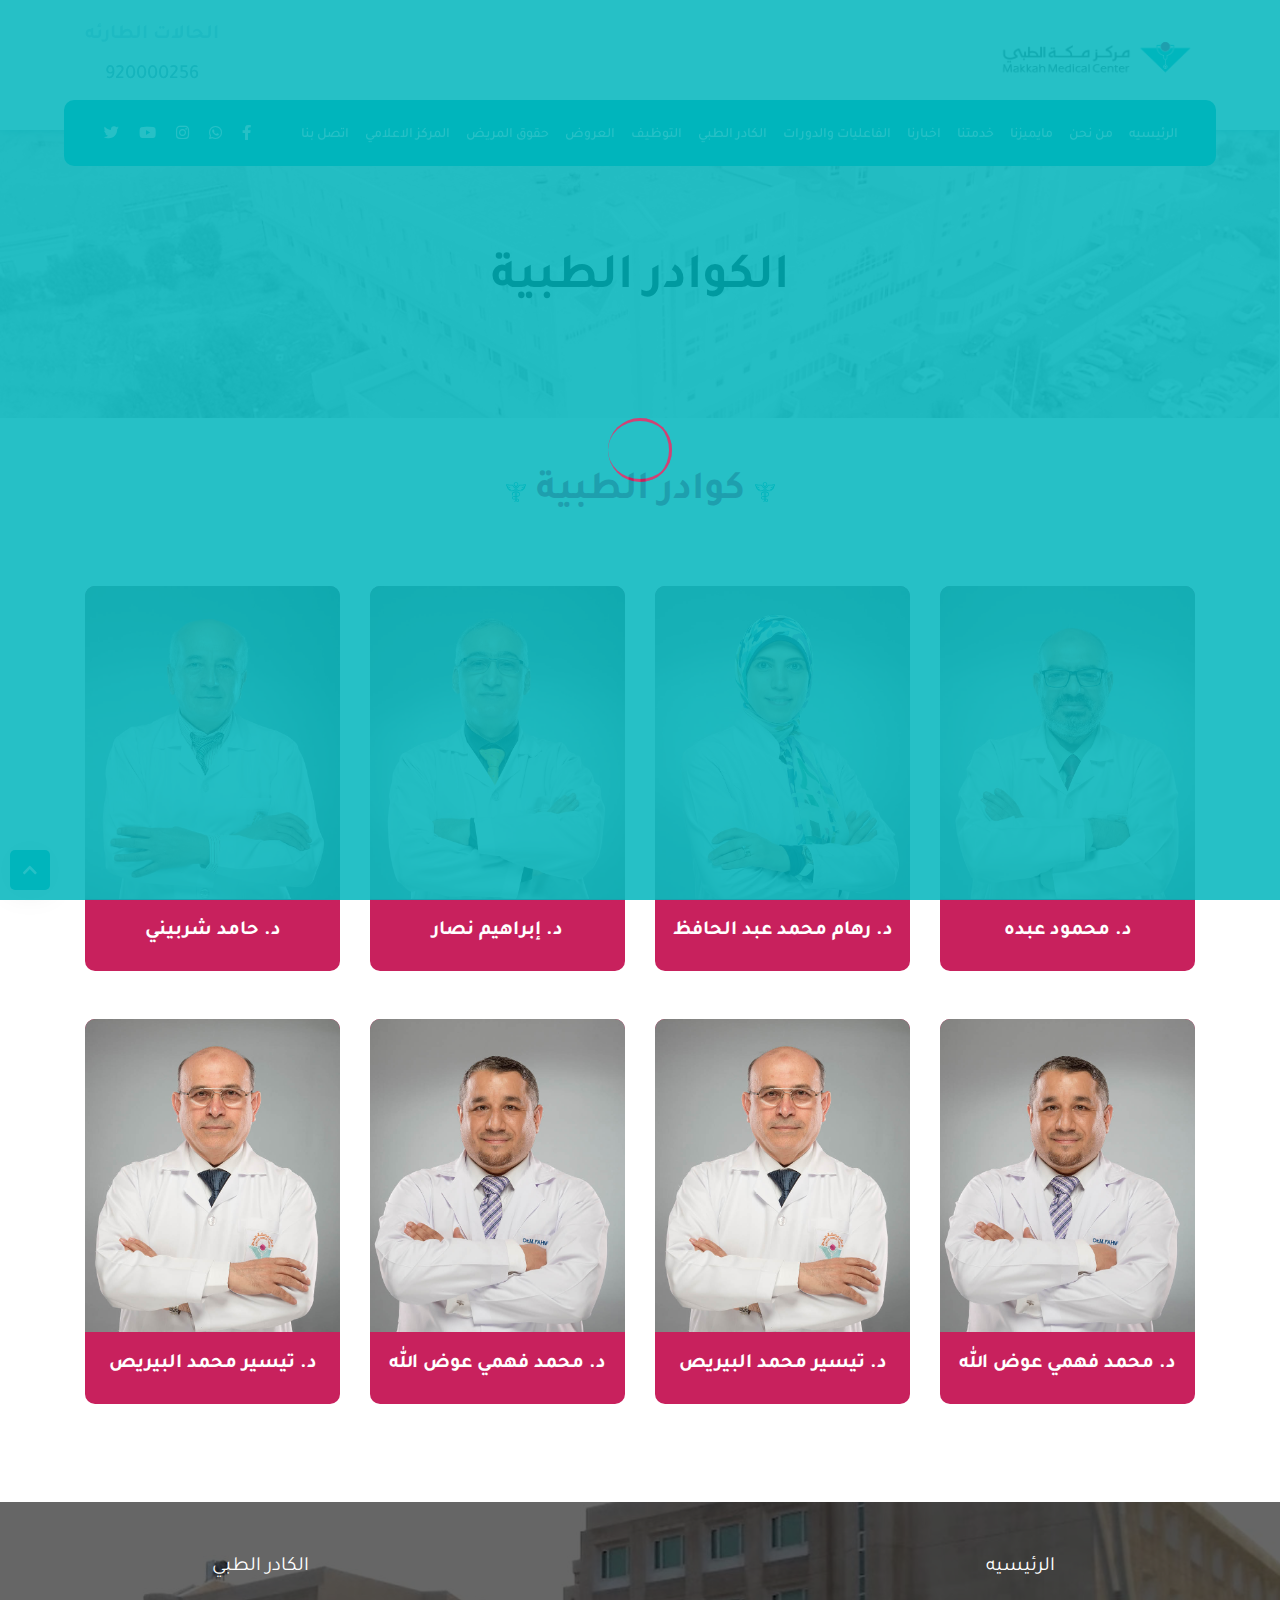
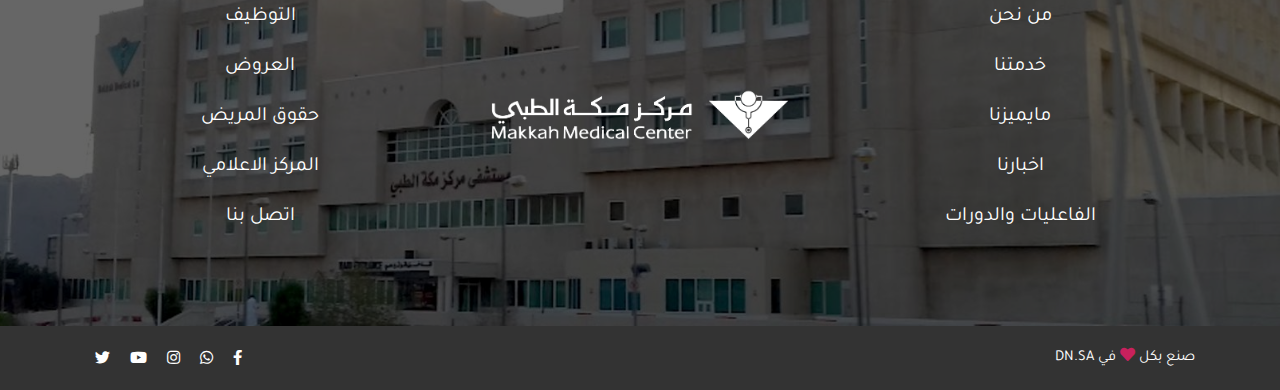
<file: doctors.html>
<!DOCTYPE html>
<html>
    <head>
        <!--start the meta tags-->
        <!--meta tag for utf-8 code for ar and en-->
        <meta charset="utf-8">
        <!--meta tag for description of website-->
        <meta name="description" content="....">
        <!--meta tag for the author of website-->
        <meta name="author" content="misara adel">
        <!--meta tag for make website compatible with all screen devices-->
        <meta name="viewport" content="width=device-width, initial-scale=1, shrink-to-fit=no">
        <!--end the meta tags-->
        <!--title tag for website appear in tab-->
        <title>مركز مكة الطبي</title>
        <!-- the style link for image icon-->
        <link rel="shortcut icon" href="assets/images/favicon.jpg" type="image/x-icon"/>
        <!--start the intialize of css library files-->
        <!--the intilize of fontawsome lib-->
        <link rel="stylesheet" href="assets/css/lib/all.min.css">
        <!--the intilize of animate lib used with wow js lib-->
        <link rel="stylesheet" href="assets/css/lib/animate.css">
        <!--the intilize of bootstrap en version lib-->
        <!-- <link rel="stylesheet" href="assets/css/lib/bootstrap.css"> -->
        <!--the intilize of bootstrap ar version lib-->
        <link rel="stylesheet" href="assets/css/lib/bootstrap-rtl.min.css">
        <!--the intilize of owl carousel lib-->
        <link rel="stylesheet" href="assets/css/lib/owl.carousel.min.css">
        <!--the intilize of dots that appear with owl carousel -->
        <link rel="stylesheet" href="assets/css/lib/owl.theme.default.css">
        <!--end the intialize of css library files-->
        <!--start the intilalize of css files -->
        <!--the stylesheet en file-->
        <link rel="stylesheet" href="assets/css/style.css">
        <!--the media file screen -->
        <link rel="stylesheet" href="assets/css/media.css">
        <!--end the intilalize of css files-->
    </head>
    <body>
        <!--start nav-->
        <nav class="navbar">
            <div class="top-nav">
                <div class="container">
                    <div class="top-nav-content">
                        <div class="content-items">
                            <div class="navbar-toggler">
                                <svg width="60" height="60" viewBox="0 0 200 200">
                                    <g stroke-width="6.5" stroke-linecap="round">
                                      <path
                                        d="M72 82.286h28.75"
                                        fill="#00B5BC"
                                        fill-rule="evenodd"
                                        stroke="#00B5BC"
                                      />
                                      <path
                                        d="M100.75 103.714l72.482-.143c.043 39.398-32.284 71.434-72.16 71.434-39.878 0-72.204-32.036-72.204-71.554"
                                        fill="none"
                                        stroke="#00B5BC"
                                      />
                                      <path
                                        d="M72 125.143h28.75"
                                        fill="#00B5BC"
                                        fill-rule="evenodd"
                                        stroke="#00B5BC"
                                      />
                                      <path
                                        d="M100.75 103.714l-71.908-.143c.026-39.638 32.352-71.674 72.23-71.674 39.876 0 72.203 32.036 72.203 71.554"
                                        fill="none"
                                        stroke="#00B5BC"
                                      />
                                      <path
                                        d="M100.75 82.286h28.75"
                                        fill="#00B5BC"
                                        fill-rule="evenodd"
                                        stroke="#00B5BC"
                                      />
                                      <path
                                        d="M100.75 125.143h28.75"
                                        fill="#00B5BC"
                                        fill-rule="evenodd"
                                        stroke="#00B5BC"
                                      />
                                    </g>
                                </svg>
                            </div>
                            <a href="#" class="brand-name">
                                <img src="assets/images/logo.png" alt="">
                            </a>
                        </div>
                        <div class="call-number">
                            <p>الحالات الطارئه</p>
                            <a href="tel:920000256">920000256</a>
                        </div>
                    </div>
                        
                </div>
            </div>
            <div class="bottom-nav">
                 <div class="container">
                    <div class="nav-content">
                        <ul class="data-content">
                            <li class="list-item">
                               <a href="#head" class="list-link">الرئيسيه</a>
                            </li>
                            <li class="list-item">
                               <a href="#about" class="list-link">
                                   من نحن  
                               </a>
                            </li>
                            <li class="list-item">
                               <a href="#about" class="list-link">
                                   مايميزنا 
                               </a>
                            </li>
                            <li class="list-item">
                               <a href="#services" class="list-link">
                                   خدمتنا
                               </a>
                            </li>
                            <li class="list-item">
                               <a href="#news" class="list-link">
                                   اخبارنا
                               </a>
                            </li>
                            
                            <li class="list-item">
                                <a href="#" class="list-link">
                                    الفاعليات والدورات
                                </a>
                             </li>
                            <li class="list-item">
                               <a href="#teamwork" class="list-link">
                                   الكادر الطبي 
                               </a>
                            </li>
                            <li class="list-item">
                               <a href="#" class="list-link">
                                   التوظيف
                               </a>
                            </li>
                            
                            <li class="list-item">
                                <a href="#" class="list-link">
                                    العروض
                                </a>
                            </li>
                             
                            <li class="list-item">
                                <a href="#" class="list-link">
                                    حقوق المريض
                                </a>
                            </li>
                            
                            <li class="list-item">
                                <a href="#" class="list-link">
                                    المركز الاعلامي
                                </a>
                             </li>
                            <li class="list-item">
                               <a href="#cotact" class="list-link">
                                   اتصل بنا 
                               </a>
                            </li>
                        </ul>
                        <ul class="socail-network"> 
                            <li>
                                <a href="#">
                                    <i class="fab fa-facebook-f"></i>
                                </a>
                            </li>
                            <li>
                                <a href="#">
                                    <i class="fab fa-whatsapp"></i>
                                </a>
                            </li>
                            <li>
                                <a href="#">
                                    <i class="fab fa-instagram"></i>
                                </a>
                            </li>
                            <li>
                                <a href="#">
                                    <i class="fab fa-youtube"></i>
                                </a>
                            </li>
                            <li>
                                <a href="#">
                                    <i class="fab fa-twitter"></i>
                                </a>
                            </li>
                        </ul>
                    </div>
                 </div>
            </div>
        </nav>
        <!--end nav-->
        <main>
            <section class="sub-header" style="background: url('assets/images/header_1.jpg');">
                <div class="container">
                    <div class="content">
                        <h4>
                            الكوادر الطبية
                        </h4>
                    </div>
                </div>
            </section>
            <section class="teamwork">
                <div class="container">
                    <div class="heading">
                        <h4>كوادر الطبية</h4>
                    </div>
                    <div class="row">
                        <div class="col-lg-3 col-md-6 col-12 mb-5">
                            <a href="single_doctor.html" class="team-box">
                                <div class="image-content">
                                    <img src="assets/images/doctor_3.jpg" alt="">
                                    <div class="content-type">
                                        <p>اخصائي بطنه</p>
                                    </div>
                                </div>
                                <div class="content">
                                    <h4>د. محمود عبده </h4>
                                </div>
                            </a>
                        </div>
                        <div class="col-lg-3 col-md-6 col-12 mb-5">
                            <a href="single_doctor.html" class="team-box">
                                <div class="image-content">
                                    <img src="assets/images/doctor_4.jpg" alt="">
                                    <div class="content-type">
                                        <p>نائب طب العيون </p>
                                    </div>
                                </div>
                                <div class="content">
                                    <h4>د. رهام محمد عبد الحافظ </h4>
                                </div>
                            </a>
                        </div>
                        <div class="col-lg-3 col-md-6 col-12 mb-5">
                            <a href="single_doctor.html" class="team-box">
                                <div class="image-content">
                                    <img src="assets/images/doctor_5.jpg" alt="">
                                    <div class="content-type">
                                        <p>نائب جراحة العظام </p>
                                    </div>
                                </div>
                                <div class="content">
                                    <h4>د. إبراهيم نصار </h4>
                                </div>
                            </a>
                        </div>
                        <div class="col-lg-3 col-md-6 col-12 mb-5">
                            <a href="single_doctor.html" class="team-box">
                                <div class="image-content">
                                    <img src="assets/images/doctor_6.jpg" alt="">
                                    <div class="content-type">
                                        <p>استشاري الأنف والأذن والحنجرة </p>
                                    </div>
                                </div>
                                <div class="content">
                                    <h4>د. حامد شربيني</h4>
                                </div>
                            </a>
                        </div>
                        <div class="col-lg-3 col-md-6 col-12 mb-5">
                            <a href="single_doctor.html" class="team-box">
                                <div class="image-content">
                                    <img src="assets/images/doctor_7.jpg" alt="">
                                    <div class="content-type">
                                        <p>نائب جراحة عظام </p>
                                    </div>
                                </div>
                                <div class="content">
                                    <h4>د. محمد فهمي عوض الله </h4>
                                </div>
                            </a>
                        </div>
                        <div class="col-lg-3 col-md-6 col-12 mb-5">
                            <a href="single_doctor.html" class="team-box">
                                <div class="image-content">
                                    <img src="assets/images/doctor_8.jpg" alt="">
                                    <div class="content-type">
                                        <p>طبيب مقيم أنف وأذن وحنجرة </p>
                                    </div>
                                </div>
                                <div class="content">
                                    <h4>د. تيسير محمد البيريص</h4>
                                </div>
                            </a>
                        </div>
                        <div class="col-lg-3 col-md-6 col-12 mb-5">
                            <a href="single_doctor.html" class="team-box">
                                <div class="image-content">
                                    <img src="assets/images/doctor_7.jpg" alt="">
                                    <div class="content-type">
                                        <p>نائب جراحة عظام </p>
                                    </div>
                                </div>
                                <div class="content">
                                    <h4>د. محمد فهمي عوض الله </h4>
                                </div>
                            </a>
                        </div>
                        <div class="col-lg-3 col-md-6 col-12 mb-5">
                            <a href="single_doctor.html" class="team-box">
                                <div class="image-content">
                                    <img src="assets/images/doctor_8.jpg" alt="">
                                    <div class="content-type">
                                        <p>طبيب مقيم أنف وأذن وحنجرة </p>
                                    </div>
                                </div>
                                <div class="content">
                                    <h4>د. تيسير محمد البيريص</h4>
                                </div>
                            </a>
                        </div>
                    </div>
                </div>
            </section>
        </main>
        <!--start footer-->
        <footer>
            <div class="container">
                <div class="row">
                    <div class="col-lg-4 col-md-4 col-6 mb-4">
                        <ul class="list-contain">
                            <li>
                                <a href="#head">الرئيسيه</a>
                            </li>
                            <li>
                                <a href="#about">من نحن</a>
                            </li>
                            <li>
                                <a href="#services">
                                    خدمتنا
                                </a>
                                </li>
                            <li>
                                <a href="#about">مايميزنا</a>
                            </li>
                            <li>
                                <a href="#news">اخبارنا </a>
                            </li>
                            <li>
                                <a href="#">
                                    الفاعليات والدورات
                                </a>
                                </li>
                        </ul>
                    </div>
                    <div class="col-lg-4 mobile-none">
                        <div class="image-content">
                            <img src="assets/images/footer_logo.png" alt="">
                        </div>
                    </div>
                    <div class="col-lg-4 col-md-4 col-6 mb-4">
                        <ul class="list-contain">
                            <li>
                                <a href="#teamwork">
                                    الكادر الطبي 
                                </a>
                            </li>
                            <li>
                                <a href="#">
                                    التوظيف
                                </a>
                            </li>
                            
                            <li >
                                <a href="#">
                                    العروض
                                </a>
                            </li>
                                
                            <li>
                                <a href="#">
                                    حقوق المريض
                                </a>
                            </li>
                            
                            <li>
                                <a href="#">
                                    المركز الاعلامي
                                </a>
                                </li>
                            <li>
                                <a href="#cotact">
                                    اتصل بنا 
                                </a>
                            </li>
                        </ul>
                    </div>
                </div>
            </div>
        </footer>
        <div class="copyrights">
            <div class="container">
                <div class="content">
                    <p>   صنع بكل 
                        <i class="fas fa-heart"></i>
                        في DN.SA    
                        
                    </p>
                    <ul class="socail-network"> 
                        <li>
                            <a href="#">
                                <i class="fab fa-facebook-f"></i>
                            </a>
                        </li>
                        <li>
                            <a href="#">
                                <i class="fab fa-whatsapp"></i>
                            </a>
                        </li>
                        <li>
                            <a href="#">
                                <i class="fab fa-instagram"></i>
                            </a>
                        </li>
                        <li>
                            <a href="#">
                                <i class="fab fa-youtube"></i>
                            </a>
                        </li>
                        <li>
                            <a href="#">
                                <i class="fab fa-twitter"></i>
                            </a>
                        </li>
                    </ul>
                </div>
            </div>
        </div>
        <!--loading page-->
        <div class="loader">
            <div class="container">
                <div class="wrapper">
                    <div class="inner one"></div>
                    <div class="inner two"></div>
                    <div class="inner three"></div>
                </div>
            </div>
        </div>
        <!--Scroll to top button-->
        <a data-scroll href="#" class="scroll-top-btn" id="scroll-btn">
            <i class="fas fa-chevron-up"></i>
        </a>
        <!--start the intialize of js lib-->
        <!--first intilize jquery lib-->
        <script src="assets/js/lib/jquery4.js"></script>
        <!--second intialize popper js lib-->
        <script src="assets/js/lib/popper.js"></script>
        <!--third intialize bootstrap js lib-->
        <script src="assets/js/lib/bootstrap.js"></script>
        <!--intialize owl coursel js lib -->
        <script src="assets/js/lib/owl.carousel.min.js"></script>
        <!--intialize wow js lib-->
        <script src="assets/js/lib/wow.min.js"></script>
        <!--end the intialize of js lib-->
        <!--intialize main js file-->
        <script src="assets/js/main.js"></script>
    </body>
</html>
</file>
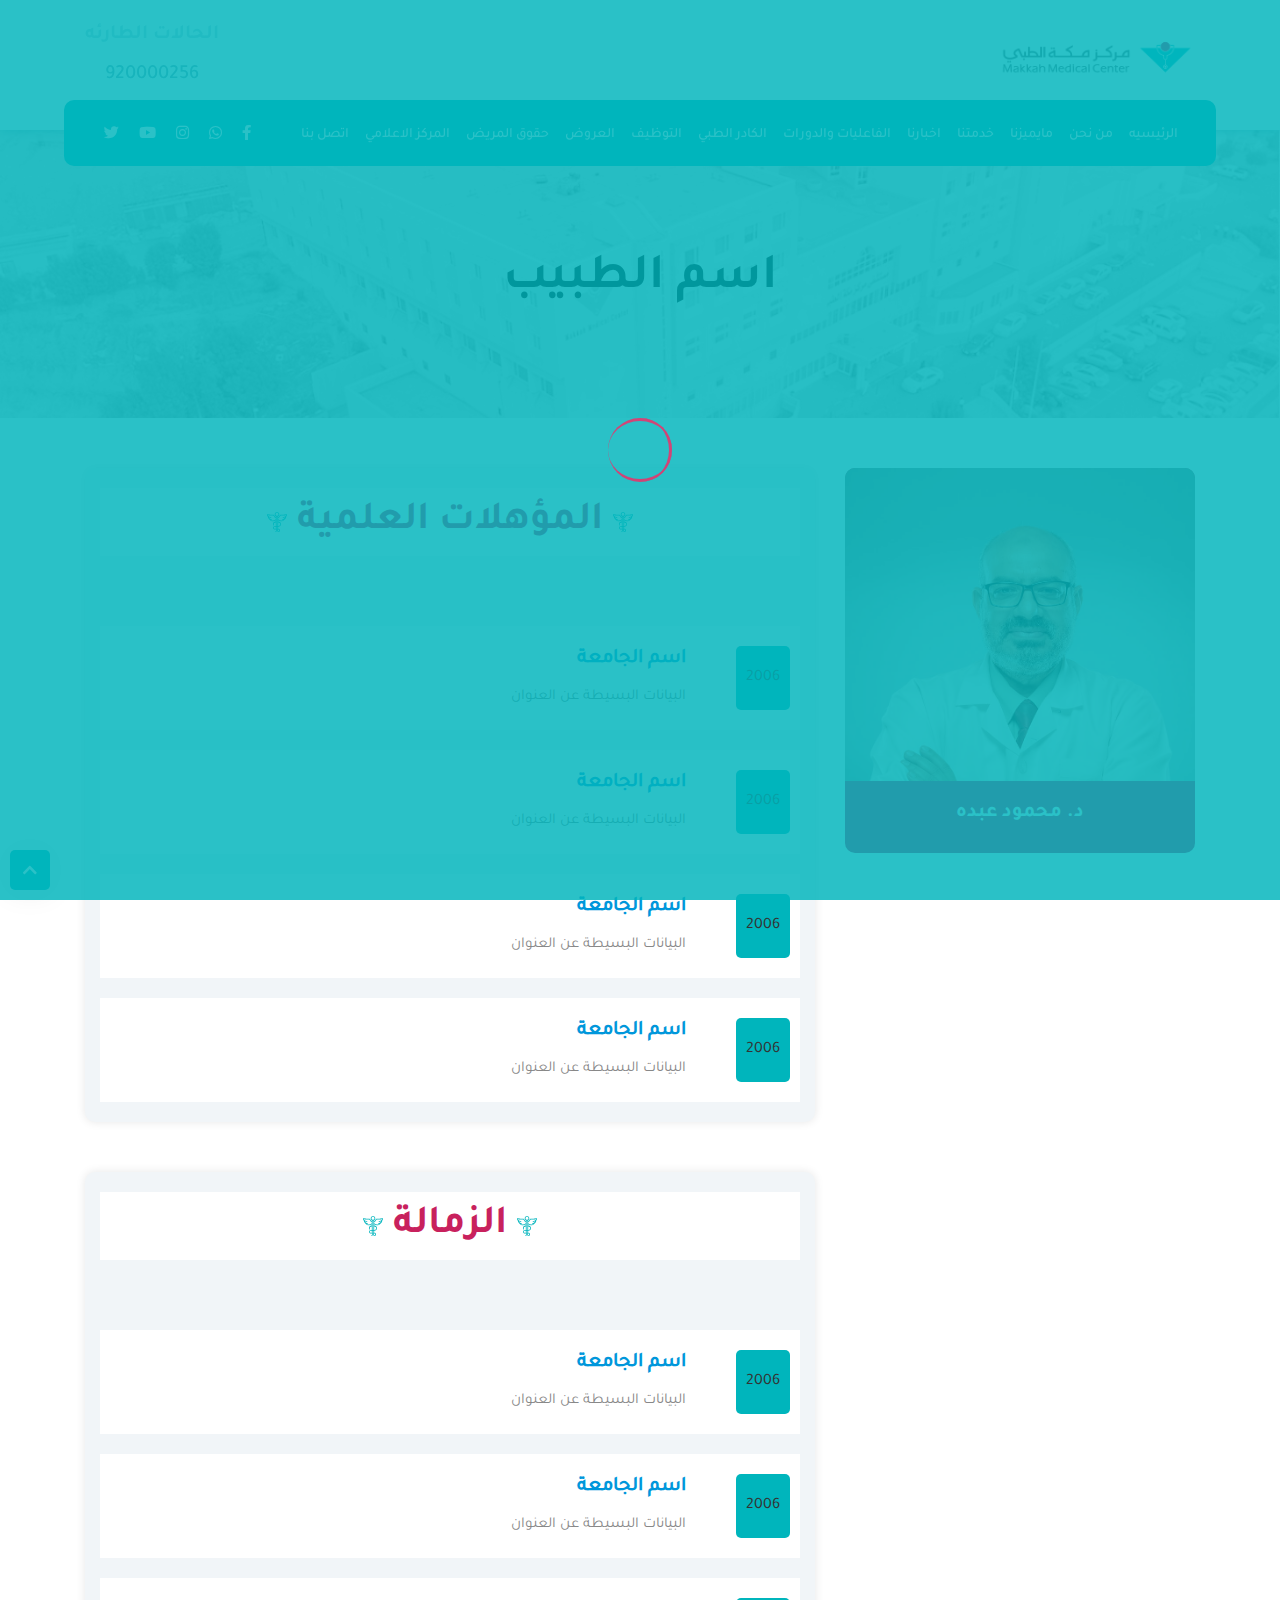
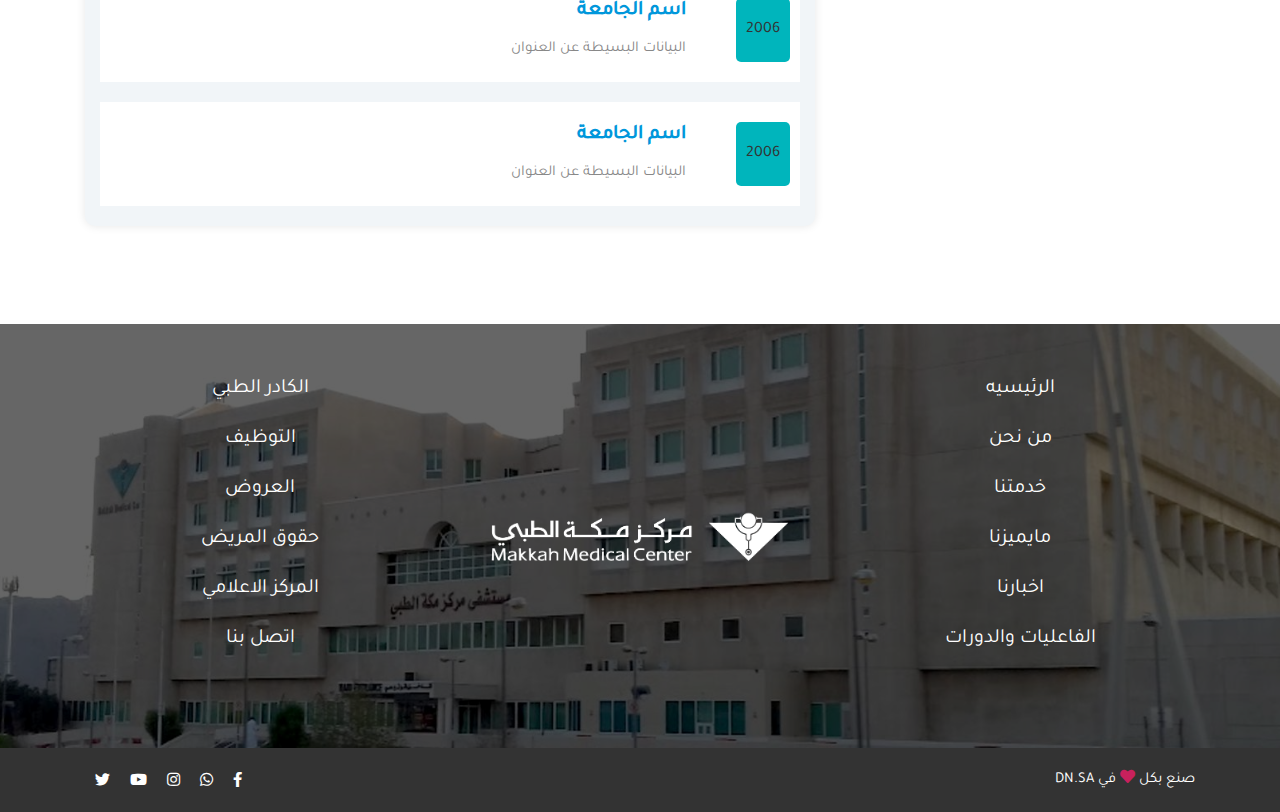
<file: single_doctor.html>
<!DOCTYPE html>
<html>
    <head>
        <!--start the meta tags-->
        <!--meta tag for utf-8 code for ar and en-->
        <meta charset="utf-8">
        <!--meta tag for description of website-->
        <meta name="description" content="....">
        <!--meta tag for the author of website-->
        <meta name="author" content="misara adel">
        <!--meta tag for make website compatible with all screen devices-->
        <meta name="viewport" content="width=device-width, initial-scale=1, shrink-to-fit=no">
        <!--end the meta tags-->
        <!--title tag for website appear in tab-->
        <title>مركز مكة الطبي</title>
        <!-- the style link for image icon-->
        <link rel="shortcut icon" href="assets/images/favicon.jpg" type="image/x-icon"/>
        <!--start the intialize of css library files-->
        <!--the intilize of fontawsome lib-->
        <link rel="stylesheet" href="assets/css/lib/all.min.css">
        <!--the intilize of animate lib used with wow js lib-->
        <link rel="stylesheet" href="assets/css/lib/animate.css">
        <!--the intilize of bootstrap en version lib-->
        <!-- <link rel="stylesheet" href="assets/css/lib/bootstrap.css"> -->
        <!--the intilize of bootstrap ar version lib-->
        <link rel="stylesheet" href="assets/css/lib/bootstrap-rtl.min.css">
        <!--the intilize of owl carousel lib-->
        <link rel="stylesheet" href="assets/css/lib/owl.carousel.min.css">
        <!--the intilize of dots that appear with owl carousel -->
        <link rel="stylesheet" href="assets/css/lib/owl.theme.default.css">
        <!--end the intialize of css library files-->
        <!--start the intilalize of css files -->
        <!--the stylesheet en file-->
        <link rel="stylesheet" href="assets/css/style.css">
        <!--the media file screen -->
        <link rel="stylesheet" href="assets/css/media.css">
        <!--end the intilalize of css files-->
    </head>
    <body>
        <!--start nav-->
        <nav class="navbar">
            <div class="top-nav">
                <div class="container">
                    <div class="top-nav-content">
                        <div class="content-items">
                            <div class="navbar-toggler">
                                <svg width="60" height="60" viewBox="0 0 200 200">
                                    <g stroke-width="6.5" stroke-linecap="round">
                                      <path
                                        d="M72 82.286h28.75"
                                        fill="#00B5BC"
                                        fill-rule="evenodd"
                                        stroke="#00B5BC"
                                      />
                                      <path
                                        d="M100.75 103.714l72.482-.143c.043 39.398-32.284 71.434-72.16 71.434-39.878 0-72.204-32.036-72.204-71.554"
                                        fill="none"
                                        stroke="#00B5BC"
                                      />
                                      <path
                                        d="M72 125.143h28.75"
                                        fill="#00B5BC"
                                        fill-rule="evenodd"
                                        stroke="#00B5BC"
                                      />
                                      <path
                                        d="M100.75 103.714l-71.908-.143c.026-39.638 32.352-71.674 72.23-71.674 39.876 0 72.203 32.036 72.203 71.554"
                                        fill="none"
                                        stroke="#00B5BC"
                                      />
                                      <path
                                        d="M100.75 82.286h28.75"
                                        fill="#00B5BC"
                                        fill-rule="evenodd"
                                        stroke="#00B5BC"
                                      />
                                      <path
                                        d="M100.75 125.143h28.75"
                                        fill="#00B5BC"
                                        fill-rule="evenodd"
                                        stroke="#00B5BC"
                                      />
                                    </g>
                                </svg>
                            </div>
                            <a href="#" class="brand-name">
                                <img src="assets/images/logo.png" alt="">
                            </a>
                        </div>
                        <div class="call-number">
                            <p>الحالات الطارئه</p>
                            <a href="tel:920000256">920000256</a>
                        </div>
                    </div>
                        
                </div>
            </div>
            <div class="bottom-nav">
                 <div class="container">
                    <div class="nav-content">
                        <ul class="data-content">
                            <li class="list-item">
                               <a href="#head" class="list-link">الرئيسيه</a>
                            </li>
                            <li class="list-item">
                               <a href="#about" class="list-link">
                                   من نحن  
                               </a>
                            </li>
                            <li class="list-item">
                               <a href="#about" class="list-link">
                                   مايميزنا 
                               </a>
                            </li>
                            <li class="list-item">
                               <a href="#services" class="list-link">
                                   خدمتنا
                               </a>
                            </li>
                            <li class="list-item">
                               <a href="#news" class="list-link">
                                   اخبارنا
                               </a>
                            </li>
                            
                            <li class="list-item">
                                <a href="#" class="list-link">
                                    الفاعليات والدورات
                                </a>
                             </li>
                            <li class="list-item">
                               <a href="#teamwork" class="list-link">
                                   الكادر الطبي 
                               </a>
                            </li>
                            <li class="list-item">
                               <a href="#" class="list-link">
                                   التوظيف
                               </a>
                            </li>
                            
                            <li class="list-item">
                                <a href="#" class="list-link">
                                    العروض
                                </a>
                            </li>
                             
                            <li class="list-item">
                                <a href="#" class="list-link">
                                    حقوق المريض
                                </a>
                            </li>
                            
                            <li class="list-item">
                                <a href="#" class="list-link">
                                    المركز الاعلامي
                                </a>
                             </li>
                            <li class="list-item">
                               <a href="#cotact" class="list-link">
                                   اتصل بنا 
                               </a>
                            </li>
                        </ul>
                        <ul class="socail-network"> 
                            <li>
                                <a href="#">
                                    <i class="fab fa-facebook-f"></i>
                                </a>
                            </li>
                            <li>
                                <a href="#">
                                    <i class="fab fa-whatsapp"></i>
                                </a>
                            </li>
                            <li>
                                <a href="#">
                                    <i class="fab fa-instagram"></i>
                                </a>
                            </li>
                            <li>
                                <a href="#">
                                    <i class="fab fa-youtube"></i>
                                </a>
                            </li>
                            <li>
                                <a href="#">
                                    <i class="fab fa-twitter"></i>
                                </a>
                            </li>
                        </ul>
                    </div>
                 </div>
            </div>
        </nav>
        <!--end nav-->
        <main>
            <section class="sub-header" style="background: url('assets/images/header_1.jpg');">
                <div class="container">
                    <div class="content">
                        <h4>
                            اسم الطبيب
                        </h4>
                    </div>
                </div>
            </section>
            <section class="teamwork">
                <div class="container">
                    <div class="row">
                        <div class="col-lg-4 col-12 mb-5">
                            <div class="team-box">
                                <div class="image-content">
                                    <img src="assets/images/doctor_3.jpg" alt="">
                                    <div class="content-type">
                                        <p>اخصائي بطنه</p>
                                    </div>
                                </div>
                                <div class="content">
                                    <h4>د. محمود عبده </h4>
                                </div>
                            </div>
                        </div>
                        <div class="col-lg-8 col-12 mb-5">
                            <div class="box-data">
                                <div class="heading">
                                    <h4>
                                        المؤهلات العلمية
                                    </h4>
                                </div>
                                <ul>
                                    <li>
                                        <span class="date">
                                            2006
                                        </span>
                                        <span class="data">
                                            <h4>
                                                اسم الجامعة
                                            </h4>
                                            <p>
                                                البيانات البسيطة عن العنوان 
                                            </p>
                                        </span>
                                    </li>
                                    <li>
                                        <span class="date">
                                            2006
                                        </span>
                                        <span class="data">
                                            <h4>
                                                اسم الجامعة
                                            </h4>
                                            <p>
                                                البيانات البسيطة عن العنوان 
                                            </p>
                                        </span>
                                    </li>
                                    <li>
                                        <span class="date">
                                            2006
                                        </span>
                                        <span class="data">
                                            <h4>
                                                اسم الجامعة
                                            </h4>
                                            <p>
                                                البيانات البسيطة عن العنوان 
                                            </p>
                                        </span>
                                    </li>
                                    <li>
                                        <span class="date">
                                            2006
                                        </span>
                                        <span class="data">
                                            <h4>
                                                اسم الجامعة
                                            </h4>
                                            <p>
                                                البيانات البسيطة عن العنوان 
                                            </p>
                                        </span>
                                    </li>
                                </ul>
                            </div>

                            <div class="box-data">
                                <div class="heading">
                                    <h4>
                                        الزمالة
                                    </h4>
                                </div>
                                <ul>
                                    <li>
                                        <span class="date">
                                            2006
                                        </span>
                                        <span class="data">
                                            <h4>
                                                اسم الجامعة
                                            </h4>
                                            <p>
                                                البيانات البسيطة عن العنوان 
                                            </p>
                                        </span>
                                    </li>
                                    <li>
                                        <span class="date">
                                            2006
                                        </span>
                                        <span class="data">
                                            <h4>
                                                اسم الجامعة
                                            </h4>
                                            <p>
                                                البيانات البسيطة عن العنوان 
                                            </p>
                                        </span>
                                    </li>
                                    <li>
                                        <span class="date">
                                            2006
                                        </span>
                                        <span class="data">
                                            <h4>
                                                اسم الجامعة
                                            </h4>
                                            <p>
                                                البيانات البسيطة عن العنوان 
                                            </p>
                                        </span>
                                    </li>
                                    <li>
                                        <span class="date">
                                            2006
                                        </span>
                                        <span class="data">
                                            <h4>
                                                اسم الجامعة
                                            </h4>
                                            <p>
                                                البيانات البسيطة عن العنوان 
                                            </p>
                                        </span>
                                    </li>
                                </ul>
                            </div>

                        </div>
                    </div>
                </div>
            </section>
        </main>
        <!--start footer-->
        <footer>
            <div class="container">
                <div class="row">
                    <div class="col-lg-4 col-md-4 col-6 mb-4">
                        <ul class="list-contain">
                            <li>
                                <a href="#head">الرئيسيه</a>
                            </li>
                            <li>
                                <a href="#about">من نحن</a>
                            </li>
                            <li>
                                <a href="#services">
                                    خدمتنا
                                </a>
                                </li>
                            <li>
                                <a href="#about">مايميزنا</a>
                            </li>
                            <li>
                                <a href="#news">اخبارنا </a>
                            </li>
                            <li>
                                <a href="#">
                                    الفاعليات والدورات
                                </a>
                                </li>
                        </ul>
                    </div>
                    <div class="col-lg-4 mobile-none">
                        <div class="image-content">
                            <img src="assets/images/footer_logo.png" alt="">
                        </div>
                    </div>
                    <div class="col-lg-4 col-md-4 col-6 mb-4">
                        <ul class="list-contain">
                            <li>
                                <a href="#teamwork">
                                    الكادر الطبي 
                                </a>
                            </li>
                            <li>
                                <a href="#">
                                    التوظيف
                                </a>
                            </li>
                            
                            <li >
                                <a href="#">
                                    العروض
                                </a>
                            </li>
                                
                            <li>
                                <a href="#">
                                    حقوق المريض
                                </a>
                            </li>
                            
                            <li>
                                <a href="#">
                                    المركز الاعلامي
                                </a>
                                </li>
                            <li>
                                <a href="#cotact">
                                    اتصل بنا 
                                </a>
                            </li>
                        </ul>
                    </div>
                </div>
            </div>
        </footer>
        <div class="copyrights">
            <div class="container">
                <div class="content">
                    <p>   صنع بكل 
                        <i class="fas fa-heart"></i>
                        في DN.SA    
                        
                    </p>
                    <ul class="socail-network"> 
                        <li>
                            <a href="#">
                                <i class="fab fa-facebook-f"></i>
                            </a>
                        </li>
                        <li>
                            <a href="#">
                                <i class="fab fa-whatsapp"></i>
                            </a>
                        </li>
                        <li>
                            <a href="#">
                                <i class="fab fa-instagram"></i>
                            </a>
                        </li>
                        <li>
                            <a href="#">
                                <i class="fab fa-youtube"></i>
                            </a>
                        </li>
                        <li>
                            <a href="#">
                                <i class="fab fa-twitter"></i>
                            </a>
                        </li>
                    </ul>
                </div>
            </div>
        </div>
        <!--loading page-->
        <div class="loader">
            <div class="container">
                <div class="wrapper">
                    <div class="inner one"></div>
                    <div class="inner two"></div>
                    <div class="inner three"></div>
                </div>
            </div>
        </div>
        <!--Scroll to top button-->
        <a data-scroll href="#" class="scroll-top-btn" id="scroll-btn">
            <i class="fas fa-chevron-up"></i>
        </a>
        <!--start the intialize of js lib-->
        <!--first intilize jquery lib-->
        <script src="assets/js/lib/jquery4.js"></script>
        <!--second intialize popper js lib-->
        <script src="assets/js/lib/popper.js"></script>
        <!--third intialize bootstrap js lib-->
        <script src="assets/js/lib/bootstrap.js"></script>
        <!--intialize owl coursel js lib -->
        <script src="assets/js/lib/owl.carousel.min.js"></script>
        <!--intialize wow js lib-->
        <script src="assets/js/lib/wow.min.js"></script>
        <!--end the intialize of js lib-->
        <!--intialize main js file-->
        <script src="assets/js/main.js"></script>
    </body>
</html>
</file>
<file: assets/css/style.css>
/*start general properties for website*/
@font-face {
  font-family: "semiBold";
  src: url(../fonts/tajawal/Tajawal-Medium.ttf);
}

@font-face {
  font-family: "regular";
  src: url(../fonts/tajawal/Tajawal-Regular.ttf);
}

@font-face {
  font-family: "bold";
  src: url(../fonts/tajawal/Tajawal-Bold.ttf);
}

* {
  padding: 0px;
  margin: 0px;
  -webkit-box-sizing: border-box;
          box-sizing: border-box;
  scroll-behavior: smooth;
}

.overflowNone {
  overflow: hidden;
}

.btn:focus,
button:focus,
input:focus,
.form-control:focus {
  outline-width: 0px !important;
  outline-color: transparent !important;
  -webkit-box-shadow: 0 0 0 0 rgba(0, 0, 0, 0);
          box-shadow: 0 0 0 0 rgba(0, 0, 0, 0);
}

a {
  text-decoration: none !important;
}

h1,
h2,
h3 {
  font-family: "bold";
}

h4,
h5,
h6 {
  font-family: "semiBold";
}

p,
span {
  font-family: 'regular';
}

ul {
  list-style: none;
  margin: 0px;
  padding: 0px;
}

.owl-theme .owl-dots .owl-dot span {
  width: 15px;
  height: 6px;
  border-radius: 4px;
  background-color: #ddd;
  -webkit-transition: all .5s linear;
  transition: all .5s linear;
}

.owl-theme .owl-dots .owl-dot.active span, .owl-theme .owl-dots .owl-dot:hover span {
  background-color: #00B5BC;
  width: 25px;
}

.button-contain {
  width: 100%;
  display: -webkit-box;
  display: -ms-flexbox;
  display: flex;
  -webkit-box-pack: center;
      -ms-flex-pack: center;
          justify-content: center;
  -webkit-box-align: center;
      -ms-flex-align: center;
          align-items: center;
  -ms-flex-line-pack: center;
      align-content: center;
  margin-top: 40px;
}

.custom-bnt {
  position: relative;
  font-size: 16px;
  width: -webkit-fit-content !important;
  width: -moz-fit-content !important;
  width: fit-content !important;
  background-color: #00B5BC;
  padding: 15px 35px;
  overflow: hidden;
  outline: none;
  border: none;
}

.custom-bnt::before {
  position: absolute;
  left: 0;
  top: 0;
  height: 100%;
  width: 100%;
  content: "";
  background-color: #fff;
  -webkit-transform: scale(0, 1);
          transform: scale(0, 1);
  -webkit-transform-origin: top right;
          transform-origin: top right;
  -webkit-transition: -webkit-transform 500ms cubic-bezier(0.86, 0, 0.07, 1);
  transition: -webkit-transform 500ms cubic-bezier(0.86, 0, 0.07, 1);
  transition: transform 500ms cubic-bezier(0.86, 0, 0.07, 1);
  transition: transform 500ms cubic-bezier(0.86, 0, 0.07, 1), -webkit-transform 500ms cubic-bezier(0.86, 0, 0.07, 1);
  -webkit-transition-timing-function: cubic-bezier(0.86, 0, 0.07, 1);
          transition-timing-function: cubic-bezier(0.86, 0, 0.07, 1);
}

.custom-bnt span {
  font-weight: 700;
  color: #ffffff;
  font-size: 16px;
  z-index: 99;
  position: relative;
}

.custom-bnt:hover {
  -webkit-box-shadow: 0 10px 30px rgba(0, 0, 0, 0.06);
          box-shadow: 0 10px 30px rgba(0, 0, 0, 0.06);
}

.custom-bnt:hover span {
  color: #00B5BC !important;
}

.custom-bnt:hover::before {
  -webkit-transform: scale(1, 1);
          transform: scale(1, 1);
  -webkit-transform-origin: bottom left;
          transform-origin: bottom left;
}

.heading {
  position: relative;
  margin-bottom: 70px !important;
  text-align: center;
}

.heading h4 {
  position: relative;
  padding: 0px 30px;
  width: -webkit-fit-content;
  width: -moz-fit-content;
  width: fit-content;
  margin: auto;
  color: #c8215d;
  font-size: 40px;
  font-family: 'bold';
}

.heading h4::after, .heading h4::before {
  content: '';
  position: absolute;
  width: 20px;
  height: 20px;
  background: url("../images/pharmacy.svg");
  background-size: contain !important;
  background-repeat: no-repeat !important;
  top: 50%;
  -webkit-transform: translateY(-50%);
          transform: translateY(-50%);
  -webkit-filter: invert(74%) sepia(56%) saturate(6052%) hue-rotate(143deg) brightness(92%) contrast(101%);
          filter: invert(74%) sepia(56%) saturate(6052%) hue-rotate(143deg) brightness(92%) contrast(101%);
}

.heading h4::after {
  left: 0px;
}

.heading h4::before {
  right: 0px;
}

.heading p {
  color: #000000;
  font-family: 'regular';
  font-size: 20px;
  margin-top: 10px;
  line-height: 2rem;
}

/*end general properties for website*/
.navbar {
  width: 100%;
  padding: 0px;
  margin: 0px;
  position: fixed;
  top: 0;
  left: 0;
  z-index: 9999 !important;
}

.navbar .top-nav {
  padding: 20px 0px 40px 0px;
  background-color: #fff;
  -webkit-box-shadow: 0px 0px 10px #88adb9;
          box-shadow: 0px 0px 10px #88adb9;
  width: 100%;
}

.navbar .top-nav .top-nav-content {
  width: 100%;
  display: -webkit-box;
  display: -ms-flexbox;
  display: flex;
  -webkit-box-pack: justify;
      -ms-flex-pack: justify;
          justify-content: space-between;
  -webkit-box-align: center;
      -ms-flex-align: center;
          align-items: center;
  -ms-flex-line-pack: center;
      align-content: center;
}

.navbar .top-nav .top-nav-content .content-items {
  display: -webkit-box;
  display: -ms-flexbox;
  display: flex;
  -webkit-box-pack: justify;
      -ms-flex-pack: justify;
          justify-content: space-between;
  -webkit-box-align: center;
      -ms-flex-align: center;
          align-items: center;
  -ms-flex-line-pack: center;
      align-content: center;
}

.navbar .top-nav .brand-name img {
  width: 200px;
  height: 60px;
  -o-object-fit: contain;
     object-fit: contain;
}

.navbar .top-nav .call-number {
  display: -webkit-box;
  display: -ms-flexbox;
  display: flex;
  -webkit-box-align: center;
      -ms-flex-align: center;
          align-items: center;
  -ms-flex-line-pack: center;
      align-content: center;
  -webkit-box-orient: vertical;
  -webkit-box-direction: normal;
      -ms-flex-direction: column;
          flex-direction: column;
  -webkit-box-pack: center;
      -ms-flex-pack: center;
          justify-content: center;
}

.navbar .top-nav .call-number p {
  color: #c3d7e1;
  font-size: 20px;
  font-family: 'bold';
  margin-bottom: 10px;
}

.navbar .top-nav .call-number a {
  color: #88adb9;
  font-size: 20px;
  font-family: 'semiBold';
}

.navbar .bottom-nav {
  width: 90%;
  margin: auto;
  background-color: #00B5BC;
  border-radius: 10px;
  padding: 20px 15px;
  margin-top: -30px;
}

.navbar .bottom-nav .nav-content {
  width: 100%;
  display: -webkit-box;
  display: -ms-flexbox;
  display: flex;
  -webkit-box-align: center;
      -ms-flex-align: center;
          align-items: center;
  -ms-flex-line-pack: center;
      align-content: center;
  -webkit-box-pack: justify;
      -ms-flex-pack: justify;
          justify-content: space-between;
}

.navbar .bottom-nav .nav-content .data-content {
  display: -webkit-box;
  display: -ms-flexbox;
  display: flex;
  -webkit-box-align: center;
      -ms-flex-align: center;
          align-items: center;
  -ms-flex-line-pack: center;
      align-content: center;
}

.navbar .bottom-nav .nav-content .data-content li a {
  padding: 1rem .5rem;
  color: #fff;
  font-family: 'semibold';
  font-size: 14px;
}

.navbar .bottom-nav .nav-content .socail-network {
  display: -webkit-box;
  display: -ms-flexbox;
  display: flex;
  -webkit-box-align: center;
      -ms-flex-align: center;
          align-items: center;
  -ms-flex-line-pack: center;
      align-content: center;
}

.navbar .bottom-nav .nav-content .socail-network li {
  margin: 0px 10px;
}

.navbar .bottom-nav .nav-content .socail-network li a i {
  font-size: 15px;
  color: #fff;
}

.navbar .navbar-toggler {
  width: 50px;
  height: 50px;
  display: none;
  -webkit-box-orient: vertical;
  -webkit-box-direction: normal;
      -ms-flex-direction: column;
          flex-direction: column;
  -webkit-box-pack: justify;
      -ms-flex-pack: justify;
          justify-content: space-between;
  -webkit-box-align: center;
      -ms-flex-align: center;
          align-items: center;
  -ms-flex-line-pack: center;
      align-content: center;
  cursor: pointer;
}

.navbar .navbar-toggler svg {
  -webkit-transition: -webkit-transform 500ms cubic-bezier(0.4, 0, 0.2, 1);
  transition: -webkit-transform 500ms cubic-bezier(0.4, 0, 0.2, 1);
  transition: transform 500ms cubic-bezier(0.4, 0, 0.2, 1);
  transition: transform 500ms cubic-bezier(0.4, 0, 0.2, 1), -webkit-transform 500ms cubic-bezier(0.4, 0, 0.2, 1);
}

.navbar .navbar-toggler svg path {
  -webkit-transition: stroke-dasharray 500ms cubic-bezier(0.4, 0, 0.2, 1), stroke-dashoffset 500ms cubic-bezier(0.4, 0, 0.2, 1), -webkit-transform 500ms cubic-bezier(0.4, 0, 0.2, 1);
  transition: stroke-dasharray 500ms cubic-bezier(0.4, 0, 0.2, 1), stroke-dashoffset 500ms cubic-bezier(0.4, 0, 0.2, 1), -webkit-transform 500ms cubic-bezier(0.4, 0, 0.2, 1);
  transition: transform 500ms cubic-bezier(0.4, 0, 0.2, 1), stroke-dasharray 500ms cubic-bezier(0.4, 0, 0.2, 1), stroke-dashoffset 500ms cubic-bezier(0.4, 0, 0.2, 1);
  transition: transform 500ms cubic-bezier(0.4, 0, 0.2, 1), stroke-dasharray 500ms cubic-bezier(0.4, 0, 0.2, 1), stroke-dashoffset 500ms cubic-bezier(0.4, 0, 0.2, 1), -webkit-transform 500ms cubic-bezier(0.4, 0, 0.2, 1);
}

.navbar .navbar-toggler svg path:nth-child(1) {
  -webkit-transform-origin: 36% 40%;
          transform-origin: 36% 40%;
}

.navbar .navbar-toggler svg path:nth-child(2) {
  stroke-dasharray: 29 299;
}

.navbar .navbar-toggler svg path:nth-child(3) {
  -webkit-transform-origin: 35% 63%;
          transform-origin: 35% 63%;
}

.navbar .navbar-toggler svg path:nth-child(4) {
  stroke-dasharray: 29 299;
}

.navbar .navbar-toggler svg path:nth-child(5) {
  -webkit-transform-origin: 61% 52%;
          transform-origin: 61% 52%;
}

.navbar .navbar-toggler svg path:nth-child(6) {
  -webkit-transform-origin: 62% 52%;
          transform-origin: 62% 52%;
}

.navbar .navbar-toggler.active svg {
  -webkit-transform: rotate(90deg);
          transform: rotate(90deg);
}

.navbar .navbar-toggler.active svg path:nth-child(1) {
  -webkit-transform: translateX(9px) translateY(1px) rotate(45deg);
          transform: translateX(9px) translateY(1px) rotate(45deg);
}

.navbar .navbar-toggler.active svg path:nth-child(2) {
  stroke-dasharray: 225 299;
  stroke-dashoffset: -72px;
}

.navbar .navbar-toggler.active svg path:nth-child(3) {
  -webkit-transform: translateX(9px) translateY(1px) rotate(-45deg);
          transform: translateX(9px) translateY(1px) rotate(-45deg);
}

.navbar .navbar-toggler.active svg path:nth-child(4) {
  stroke-dasharray: 225 299;
  stroke-dashoffset: -72px;
}

.navbar .navbar-toggler.active svg path:nth-child(5) {
  -webkit-transform: translateX(9px) translateY(1px) rotate(-45deg);
          transform: translateX(9px) translateY(1px) rotate(-45deg);
}

.navbar .navbar-toggler.active svg path:nth-child(6) {
  -webkit-transform: translateX(9px) translateY(1px) rotate(45deg);
          transform: translateX(9px) translateY(1px) rotate(45deg);
}

/*start header*/
header {
  width: 100%;
}

header .item {
  padding: 250px 0px 0px 0px;
  background-size: cover !important;
  background-repeat: no-repeat !important;
  position: relative;
  z-index: 9;
}

header .item::after {
  content: '';
  position: absolute;
  width: 100%;
  height: 100%;
  background-color: rgba(255, 255, 255, 0.5);
  top: 0;
  left: 0;
  z-index: -1;
}

header .item .content {
  width: 100%;
  height: 100%;
  display: -webkit-box;
  display: -ms-flexbox;
  display: flex;
  -webkit-box-orient: vertical;
  -webkit-box-direction: normal;
      -ms-flex-direction: column;
          flex-direction: column;
  -webkit-box-pack: center;
      -ms-flex-pack: center;
          justify-content: center;
}

header .item .content h4 {
  color: #000000;
  font-family: 'bold';
  font-size: 50px;
  -webkit-transform: translateX(-20px);
          transform: translateX(-20px);
  -webkit-transition: all .5s linear;
  transition: all .5s linear;
  opacity: 0;
}

header .item .content p {
  color: #333;
  font-size: 30px;
  font-family: 'regular';
  line-height: 2.1rem;
  margin: 30px 0px;
  -webkit-transform: translateX(20px);
          transform: translateX(20px);
  opacity: 0;
  -webkit-transition: all .5s linear;
  transition: all .5s linear;
  text-align: justify;
}

header .item .content .custom-bnt {
  -webkit-transform: translateY(10px);
          transform: translateY(10px);
  opacity: 0;
  -webkit-transition: all .5s linear;
  transition: all .5s linear;
}

header .item .image-content {
  width: 100%;
  height: 100%;
  -webkit-transform: translateY(30%);
          transform: translateY(30%);
  opacity: 0;
  -webkit-transition: all .5s linear;
  transition: all .5s linear;
  display: -webkit-box;
  display: -ms-flexbox;
  display: flex;
  -webkit-box-pack: end;
      -ms-flex-pack: end;
          justify-content: flex-end;
  -webkit-box-align: end;
      -ms-flex-align: end;
          align-items: flex-end;
}

header .item .image-content img {
  width: 100%;
  height: 500px;
  -o-object-fit: contain !important;
     object-fit: contain !important;
}

header .owl-item.active .content h4, header .owl-item.active .content p {
  -webkit-transform: translateX(0px);
          transform: translateX(0px);
  opacity: 1;
  -webkit-transition-delay: 500ms;
          transition-delay: 500ms;
}

header .owl-item.active .content .custom-bnt {
  -webkit-transform: translateY(0px);
          transform: translateY(0px);
  opacity: 1;
  -webkit-transition-delay: 500ms;
          transition-delay: 500ms;
}

header .owl-item.active .image-content {
  -webkit-transform: translateY(0px);
          transform: translateY(0px);
  opacity: 1;
  -webkit-transition-delay: 500ms;
          transition-delay: 500ms;
}

header .owl-theme .owl-nav {
  width: -webkit-fit-content;
  width: -moz-fit-content;
  width: fit-content;
  position: absolute;
  bottom: 0;
  right: 0;
}

header .owl-theme .owl-nav button {
  width: 50px;
  height: 50px;
  background-color: #fff !important;
  display: -webkit-box;
  display: -ms-flexbox;
  display: flex;
  -webkit-box-pack: center;
      -ms-flex-pack: center;
          justify-content: center;
  -webkit-box-align: center;
      -ms-flex-align: center;
          align-items: center;
  -ms-flex-line-pack: center;
      align-content: center;
  -webkit-box-shadow: 0px 0px 5px #c3d7e1;
          box-shadow: 0px 0px 5px #c3d7e1;
  margin: 0px 5px;
}

header .owl-theme .owl-nav button i {
  color: #00B5BC;
  font-size: 20px;
}

.sub-header {
  width: 100%;
  padding: 250px 0px 100px 0px;
  background-size: cover !important;
  background-repeat: no-repeat !important;
  position: relative;
  z-index: 9;
}

.sub-header::after {
  content: '';
  position: absolute;
  width: 100%;
  height: 100%;
  background-color: rgba(255, 255, 255, 0.5);
  top: 0;
  left: 0;
  z-index: -1;
}

.sub-header .content {
  width: 100%;
  height: 100%;
  display: -webkit-box;
  display: -ms-flexbox;
  display: flex;
  -webkit-box-orient: vertical;
  -webkit-box-direction: normal;
      -ms-flex-direction: column;
          flex-direction: column;
  -webkit-box-pack: center;
      -ms-flex-pack: center;
          justify-content: center;
  text-align: center;
}

.sub-header .content h4 {
  color: #000000;
  font-family: 'bold';
  font-size: 50px;
}

/*start about-us*/
.about-us {
  width: 100%;
  padding: 50px 0px;
  background: url("../images/features.jpg");
  background-size: cover !important;
  background-repeat: no-repeat !important;
  background-position: top left !important;
}

.about-us .box {
  width: 100%;
  padding: 15px 20px;
  border: 1px solid #00B5BC;
  background-color: #fff;
  border-radius: 10px;
  display: -webkit-box;
  display: -ms-flexbox;
  display: flex;
  -webkit-box-orient: vertical;
  -webkit-box-direction: normal;
      -ms-flex-direction: column;
          flex-direction: column;
  -webkit-box-pack: center;
      -ms-flex-pack: center;
          justify-content: center;
  -webkit-box-align: center;
      -ms-flex-align: center;
          align-items: center;
  -ms-flex-line-pack: center;
      align-content: center;
  position: relative;
  overflow: hidden;
  z-index: 99;
  -webkit-transition: all .5s linear;
  transition: all .5s linear;
}

.about-us .box::before {
  position: absolute;
  left: 0;
  top: 0;
  height: 100%;
  width: 100%;
  content: "";
  background-color: #00B5BC;
  -webkit-transform: scale(0, 1);
          transform: scale(0, 1);
  -webkit-transform-origin: top right;
          transform-origin: top right;
  -webkit-transition: -webkit-transform 500ms cubic-bezier(0.86, 0, 0.07, 1);
  transition: -webkit-transform 500ms cubic-bezier(0.86, 0, 0.07, 1);
  transition: transform 500ms cubic-bezier(0.86, 0, 0.07, 1);
  transition: transform 500ms cubic-bezier(0.86, 0, 0.07, 1), -webkit-transform 500ms cubic-bezier(0.86, 0, 0.07, 1);
  -webkit-transition-timing-function: cubic-bezier(0.86, 0, 0.07, 1);
          transition-timing-function: cubic-bezier(0.86, 0, 0.07, 1);
  z-index: -1;
}

.about-us .box .image-content {
  width: 100px;
  height: 100px;
}

.about-us .box .image-content img {
  width: 100%;
  height: 100%;
  -o-object-fit: contain;
     object-fit: contain;
  -webkit-filter: invert(74%) sepia(56%) saturate(6052%) hue-rotate(143deg) brightness(92%) contrast(101%);
          filter: invert(74%) sepia(56%) saturate(6052%) hue-rotate(143deg) brightness(92%) contrast(101%);
}

.about-us .box .content {
  width: 100%;
  padding: 15px 0px;
  text-align: center;
}

.about-us .box .content h4 {
  color: #555;
  font-size: 20px;
  font-family: 'bold';
  margin-bottom: 20px;
}

.about-us .box:hover {
  -webkit-box-shadow: 0 0 10px rgba(0, 0, 0, 0.2);
          box-shadow: 0 0 10px rgba(0, 0, 0, 0.2);
  -webkit-transform: translateY(-10px);
          transform: translateY(-10px);
}

.about-us .box:hover::before {
  -webkit-transform: scale(1, 1);
          transform: scale(1, 1);
  -webkit-transform-origin: bottom left;
          transform-origin: bottom left;
}

.about-us .box:hover img {
  -webkit-filter: invert(100%) sepia(100%) saturate(2%) hue-rotate(98deg) brightness(103%) contrast(101%);
          filter: invert(100%) sepia(100%) saturate(2%) hue-rotate(98deg) brightness(103%) contrast(101%);
}

.about-us .box:hover h4 {
  color: #fff;
}

/*start services*/
.services {
  width: 100%;
  padding: 50px 0px;
  background-color: #fff;
  background-size: cover !important;
  background-repeat: no-repeat !important;
}

.services .box {
  width: 100%;
  padding: 20px 20px;
  background-color: #F1F5F8;
  border-radius: 10px;
  -webkit-box-shadow: 0px 0px 2px #88adb9;
          box-shadow: 0px 0px 2px #88adb9;
  margin-top: 20px;
  -webkit-transition: all .5s linear;
  transition: all .5s linear;
}

.services .box .image-content {
  width: 100px;
  height: 100px;
  overflow: hidden;
  margin: -60px auto 0px;
  display: -webkit-box;
  display: -ms-flexbox;
  display: flex;
  -webkit-box-pack: center;
      -ms-flex-pack: center;
          justify-content: center;
  -webkit-box-align: center;
      -ms-flex-align: center;
          align-items: center;
  -ms-flex-line-pack: center;
      align-content: center;
  border-radius: 50%;
  background-color: #F1F5F8;
}

.services .box .image-content img {
  width: 50%;
  height: 50%;
  -o-object-fit: contain;
     object-fit: contain;
  -webkit-filter: invert(19%) sepia(0%) saturate(1%) hue-rotate(27deg) brightness(92%) contrast(93%);
          filter: invert(19%) sepia(0%) saturate(1%) hue-rotate(27deg) brightness(92%) contrast(93%);
}

.services .box .content {
  width: 100%;
  padding-top: 20px;
  text-align: center;
}

.services .box .content h4 {
  color: #00B5BC;
  font-size: 20px;
  font-family: 'bold';
  margin-bottom: 20px;
}

.services .box .content p {
  color: #666;
  line-height: 2rem;
  font-size: 15px;
}

.services .box:hover {
  -webkit-transform: translateY(-10px);
          transform: translateY(-10px);
}

.services .box:hover img {
  -webkit-filter: invert(54%) sepia(26%) saturate(6262%) hue-rotate(147deg) brightness(98%) contrast(101%);
          filter: invert(54%) sepia(26%) saturate(6262%) hue-rotate(147deg) brightness(98%) contrast(101%);
}

/*start teamwork*/
.teamwork {
  width: 100%;
  padding: 50px 0px;
}

.teamwork .owl-carousel .owl-stage-outer {
  padding: 20px 0px;
}

.teamwork .item {
  margin: 0px 10px;
}

.teamwork .team-box {
  width: 100%;
  overflow: hidden;
  display: -webkit-box;
  display: -ms-flexbox;
  display: flex;
  -webkit-box-orient: vertical;
  -webkit-box-direction: normal;
      -ms-flex-direction: column;
          flex-direction: column;
  position: relative;
  background-color: #c8215d;
  border-radius: 10px;
  -webkit-transition: all .5s linear;
  transition: all .5s linear;
}

.teamwork .team-box .image-content {
  width: 100%;
  height: 313px;
  position: relative;
}

.teamwork .team-box .image-content img {
  width: 100%;
  height: 100%;
  -o-object-fit: cover;
     object-fit: cover;
  -o-object-position: top;
     object-position: top;
}

.teamwork .team-box .image-content .content-type {
  position: absolute;
  bottom: 0;
  right: 0;
  padding: 10px 15px;
  background-color: #00B5BC;
  -webkit-transform: translateX(100%);
          transform: translateX(100%);
  opacity: 0;
  visibility: hidden;
  -webkit-transition: all .5s ease;
  transition: all .5s ease;
}

.teamwork .team-box .image-content .content-type p {
  color: #fff;
  margin: 0px;
  font-size: 15px;
}

.teamwork .team-box .content {
  padding: 20px 0px;
  text-align: center;
}

.teamwork .team-box .content h4 {
  color: #fff;
  font-size: 20px;
  font-family: 'bold';
}

.teamwork .team-box:hover {
  -webkit-transform: translateY(-10px);
          transform: translateY(-10px);
  -webkit-box-shadow: 0px 0px 10px rgba(68, 68, 68, 0.5);
          box-shadow: 0px 0px 10px rgba(68, 68, 68, 0.5);
}

.teamwork .team-box:hover .content-type {
  -webkit-transform: translateX(0);
          transform: translateX(0);
  opacity: 1;
  visibility: visible;
}

.teamwork .box-data {
  width: 100%;
  padding: 20px 15px;
  background-color: #F1F5F8;
  border-radius: 10px;
  margin-bottom: 50px;
  -webkit-box-shadow: 0px 0px 10px rgba(0, 0, 0, 0.1);
          box-shadow: 0px 0px 10px rgba(0, 0, 0, 0.1);
}

.teamwork .box-data:last-child {
  margin: 0px !important;
}

.teamwork .box-data .heading {
  background-color: #fff;
  padding: 10px 0px;
}

.teamwork .box-data ul li {
  margin-bottom: 20px;
  padding: 20px 10px;
  background-color: #fff;
  display: -webkit-box;
  display: -ms-flexbox;
  display: flex;
  -webkit-box-pack: start;
      -ms-flex-pack: start;
          justify-content: flex-start;
  -webkit-box-align: center;
      -ms-flex-align: center;
          align-items: center;
  -ms-flex-line-pack: center;
      align-content: center;
}

.teamwork .box-data ul li .date {
  padding: 20px 10px;
  color: #333;
  background-color: #00B5BC;
  border-radius: 5px;
}

.teamwork .box-data ul li .data {
  margin-right: 50px;
}

.teamwork .box-data ul li .data h4 {
  color: #0097DB;
  font-size: 20px;
  font-weight: 700;
  margin-bottom: 15px;
}

.teamwork .box-data ul li .data p {
  color: #888;
  font-size: 15px;
  font-weight: 500;
  margin: 0px;
}

.teamwork .box-data ul li:last-child {
  margin: 0px;
}

.news {
  width: 100%;
  padding: 50px 0px;
  background-size: cover !important;
  background-repeat: no-repeat !important;
}

.news .box {
  width: 100%;
  position: relative;
  border-radius: 10px;
  border: 1px solid #c3d7e1;
  overflow: hidden;
  background-color: #fff;
  -webkit-transition: all .5s linear;
  transition: all .5s linear;
  height: 100%;
}

.news .box .image-content {
  width: 100%;
  height: 200px;
  overflow: hidden;
  position: relative;
}

.news .box .image-content img {
  width: 100%;
  height: 100%;
  -o-object-fit: cover;
     object-fit: cover;
}

.news .box .image-content .new-type {
  position: absolute;
  bottom: 0;
  right: 0;
  padding: 10px;
  -webkit-transform: translateX(100%);
          transform: translateX(100%);
  background-color: #00B5BC;
  -webkit-transition: all .5s linear;
  transition: all .5s linear;
}

.news .box .image-content .new-type p {
  font-size: 15px;
  color: #fff;
  margin: 0px;
  font-family: 'regular';
}

.news .box .content {
  width: 100%;
  padding: 20px 10px;
  display: -webkit-box;
  display: -ms-flexbox;
  display: flex;
  -webkit-box-orient: vertical;
  -webkit-box-direction: normal;
      -ms-flex-direction: column;
          flex-direction: column;
  -webkit-box-pack: center;
      -ms-flex-pack: center;
          justify-content: center;
  -webkit-box-align: center;
      -ms-flex-align: center;
          align-items: center;
  -ms-flex-line-pack: center;
      align-content: center;
  text-align: center;
}

.news .box .content h4 {
  color: #00B5BC;
  font-size: 20px;
  font-family: 'bold';
}

.news .box .content p {
  color: #888;
  font-size: 15px;
  line-height: 2rem;
  font-family: 'regular';
  margin: 15px 0px;
}

.news .box::After {
  content: '';
  position: absolute;
  width: 100%;
  height: 2px;
  background-color: #00B5BC;
  bottom: 0;
  left: 0;
  -webkit-transform: scaleX(0);
          transform: scaleX(0);
  -webkit-transition: all .5s linear;
  transition: all .5s linear;
}

.news .box:hover {
  -webkit-transform: translateY(-10px);
          transform: translateY(-10px);
  -webkit-box-shadow: 0px 0px 5px #88adb9;
          box-shadow: 0px 0px 5px #88adb9;
}

.news .box:hover::after {
  -webkit-transform: scaleX(1);
          transform: scaleX(1);
}

.news .box:hover .image-content .new-type {
  -webkit-transform: translateX(0);
          transform: translateX(0);
}

.requset-time, .contact-us {
  width: 100%;
  padding: 50px 0px;
}

.requset-time .form, .contact-us .form {
  overflow: hidden;
  padding: 30px 0px 5px 0px;
}

.requset-time .form .from-group, .contact-us .form .from-group {
  width: 100%;
  height: 50px;
  position: relative;
  margin-bottom: 30px;
}

.requset-time .form .from-group .form-control, .contact-us .form .from-group .form-control {
  width: 100%;
  height: 100%;
  color: #333;
  padding: 0px  10px !important;
  border: none;
}

.requset-time .form .from-group .form-control:focus + .label, .requset-time .form .from-group .form-control:valid + .label, .contact-us .form .from-group .form-control:focus + .label, .contact-us .form .from-group .form-control:valid + .label {
  border: none;
}

.requset-time .form .from-group .form-control:focus + .label .label-content, .requset-time .form .from-group .form-control:valid + .label .label-content, .contact-us .form .from-group .form-control:focus + .label .label-content, .contact-us .form .from-group .form-control:valid + .label .label-content {
  -webkit-transform: translateY(-80%);
          transform: translateY(-80%);
  color: #00B5BC;
}

.requset-time .form .from-group .form-control:focus + .label::after, .requset-time .form .from-group .form-control:valid + .label::after, .contact-us .form .from-group .form-control:focus + .label::after, .contact-us .form .from-group .form-control:valid + .label::after {
  -webkit-transform: scaleX(1);
          transform: scaleX(1);
}

.requset-time .form .from-group .form-control:focus + .label::before, .requset-time .form .from-group .form-control:valid + .label::before, .contact-us .form .from-group .form-control:focus + .label::before, .contact-us .form .from-group .form-control:valid + .label::before {
  -webkit-transform: scaleY(1);
          transform: scaleY(1);
}

.requset-time .form .from-group .label, .contact-us .form .from-group .label {
  position: absolute;
  bottom: 0;
  width: 100%;
  height: 100%;
  pointer-events: none;
  margin: 0px;
  border: 1px solid #888;
}

.requset-time .form .from-group .label::after, .contact-us .form .from-group .label::after {
  content: '';
  position: absolute;
  bottom: 0px;
  top: 0px;
  width: 100%;
  height: 100%;
  border-top: 1px solid #00B5BC;
  border-bottom: 1px solid #00B5BC;
  -webkit-transform: scaleX(0);
          transform: scaleX(0);
  -webkit-transition: all .4s ease;
  transition: all .4s ease;
}

.requset-time .form .from-group .label::before, .contact-us .form .from-group .label::before {
  content: '';
  position: absolute;
  top: 0;
  bottom: 0;
  right: 0px;
  left: 0px;
  height: 100%;
  border-right: 1px solid #00B5BC;
  border-left: 1px solid #00B5BC;
  -webkit-transform: scaleY(0);
          transform: scaleY(0);
  -webkit-transition: all .4s ease;
  transition: all .4s ease;
}

.requset-time .form .from-group .label .label-content, .contact-us .form .from-group .label .label-content {
  position: absolute;
  bottom: 5px;
  right: 10px;
  padding: 5px;
  -webkit-transition: all .3s ease;
  transition: all .3s ease;
  background-color: #fff;
  z-index: 99 !important;
}

.requset-time .data-content, .contact-us .data-content {
  width: 100%;
  height: 100%;
  display: -webkit-box;
  display: -ms-flexbox;
  display: flex;
  -webkit-box-orient: vertical;
  -webkit-box-direction: normal;
      -ms-flex-direction: column;
          flex-direction: column;
  -webkit-box-pack: start;
      -ms-flex-pack: start;
          justify-content: flex-start;
  padding-top: 30px;
}

.requset-time .data-content iframe, .contact-us .data-content iframe {
  width: 100%;
  height: 384px !important;
  -webkit-box-shadow: 0px 0px 5px #88adb9;
          box-shadow: 0px 0px 5px #88adb9;
}

.requset-time .box, .contact-us .box {
  padding: 20px 25px;
  border-radius: 10px;
  -webkit-box-shadow: 0px 0px 5px #88adb9;
          box-shadow: 0px 0px 5px #88adb9;
  height: 100%;
}

.requset-time .box .image-content, .contact-us .box .image-content {
  width: 100px;
  height: 100px;
  margin: auto;
}

.requset-time .box .image-content img, .contact-us .box .image-content img {
  width: 100%;
  height: 100%;
  -o-object-fit: contain;
     object-fit: contain;
  -webkit-filter: invert(46%) sepia(78%) saturate(1119%) hue-rotate(146deg) brightness(95%) contrast(104%);
          filter: invert(46%) sepia(78%) saturate(1119%) hue-rotate(146deg) brightness(95%) contrast(104%);
}

.requset-time .box .content, .contact-us .box .content {
  width: 100%;
  padding-top: 20px;
  text-align: center;
  display: -webkit-box;
  display: -ms-flexbox;
  display: flex;
  -webkit-box-orient: vertical;
  -webkit-box-direction: normal;
      -ms-flex-direction: column;
          flex-direction: column;
  -webkit-box-pack: center;
      -ms-flex-pack: center;
          justify-content: center;
}

.requset-time .box .content h4, .contact-us .box .content h4 {
  color: #333;
  font-size: 20px;
  font-family: 'bold';
  margin-bottom: 20px;
}

.requset-time .box .content ul li, .contact-us .box .content ul li {
  display: -webkit-box;
  display: -ms-flexbox;
  display: flex;
  -webkit-box-pack: start;
      -ms-flex-pack: start;
          justify-content: flex-start;
  -webkit-box-align: center;
      -ms-flex-align: center;
          align-items: center;
  -ms-flex-line-pack: center;
      align-content: center;
  margin: 10px 0px;
}

.requset-time .box .content ul li .day, .contact-us .box .content ul li .day {
  color: #333;
  font-size: 17px;
  margin: 0px 0px 0px 10px;
}

.requset-time .box .content ul li .data, .contact-us .box .content ul li .data {
  color: #888;
  font-size: 12px;
  font-family: 'regular';
}

.requset-time .box .content .custom-bnt, .contact-us .box .content .custom-bnt {
  margin: 20px auto 0px;
}

.contact-us {
  background-color: #F1F5F8;
  padding-bottom: 20px;
}

.contact-us .label-content {
  background-color: #F1F5F8 !important;
}

.contact-us .form-control {
  background-color: #F1F5F8;
}

.banners {
  width: 100%;
  padding: 50px 0px;
  background-size: cover !important;
  background-repeat: no-repeat !important;
  background-color: #c8215d;
}

.banners .item img {
  width: 100%;
  height: 100px;
  -o-object-fit: contain;
     object-fit: contain;
}

.contact-data {
  width: 100%;
  padding: 200px 0px 40px 0px;
}

.contact-data .heading h4::after, .contact-data .heading h4::before {
  display: none;
}

.contact-data .contact-box {
  padding: 20px 10px;
  display: -webkit-box;
  display: -ms-flexbox;
  display: flex;
  -webkit-box-align: center;
      -ms-flex-align: center;
          align-items: center;
  -ms-flex-line-pack: center;
      align-content: center;
  -webkit-box-pack: center;
      -ms-flex-pack: center;
          justify-content: center;
  border: 1px solid #0097DB;
  border-radius: 4px;
  -webkit-transition: all .3s linear;
  transition: all .3s linear;
  background-color: #fff;
}

.contact-data .contact-box img {
  width: 30px;
  height: 30px;
  -o-object-fit: contain;
     object-fit: contain;
  -webkit-margin-end: 12px;
          margin-inline-end: 12px;
}

.contact-data .contact-box span {
  color: #0097DB;
  font-size: 14px;
  font-weight: 700;
}

.contact-data .contact-box:hover {
  -webkit-transform: translateY(-10px);
          transform: translateY(-10px);
}

footer {
  width: 100%;
  padding: 50px 0px;
  background: url("../images/footer.jpeg");
  background-size: cover !important;
  background-repeat: no-repeat !important;
  background-position: center !important;
  position: relative;
  z-index: 99;
}

footer::after {
  content: '';
  position: absolute;
  width: 100%;
  height: 100%;
  background-color: rgba(0, 0, 0, 0.6);
  top: 0;
  left: 0;
  z-index: -1;
}

footer .list-contain {
  width: 100%;
  display: -webkit-box;
  display: -ms-flexbox;
  display: flex;
  -webkit-box-orient: vertical;
  -webkit-box-direction: normal;
      -ms-flex-direction: column;
          flex-direction: column;
  -webkit-box-pack: center;
      -ms-flex-pack: center;
          justify-content: center;
  -ms-flex-line-pack: center;
      align-content: center;
}

footer .list-contain li {
  margin-bottom: 20px;
  text-align: center;
}

footer .list-contain li a {
  color: #fff;
  font-size: 20px;
  font-family: 'regular';
}

footer .image-content {
  width: 100%;
  height: 100%;
  display: -webkit-box;
  display: -ms-flexbox;
  display: flex;
  -webkit-box-pack: center;
      -ms-flex-pack: center;
          justify-content: center;
  -webkit-box-align: center;
      -ms-flex-align: center;
          align-items: center;
  -ms-flex-line-pack: center;
      align-content: center;
}

footer .image-content img {
  width: 100%;
  height: 200px;
  -o-object-fit: contain;
     object-fit: contain;
  margin: auto;
}

.copyrights {
  width: 100%;
  padding: 20px 0px;
  background-color: #333;
}

.copyrights .content {
  width: 100%;
  display: -webkit-box;
  display: -ms-flexbox;
  display: flex;
  -webkit-box-pack: justify;
      -ms-flex-pack: justify;
          justify-content: space-between;
  -webkit-box-align: center;
      -ms-flex-align: center;
          align-items: center;
  -ms-flex-line-pack: center;
      align-content: center;
}

.copyrights .content .socail-network {
  display: -webkit-box;
  display: -ms-flexbox;
  display: flex;
  -webkit-box-align: center;
      -ms-flex-align: center;
          align-items: center;
  -ms-flex-line-pack: center;
      align-content: center;
}

.copyrights .content .socail-network li {
  margin: 0px 10px;
}

.copyrights .content .socail-network li a i {
  font-size: 15px;
  color: #fff;
}

.copyrights .content p {
  color: #fff;
  font-size: 15px;
  font-family: 'regular';
  margin: 0px;
}

.copyrights .content p i {
  color: #c8215d;
}

/*start loader*/
/*start loader*/
.loader {
  width: 100%;
  height: 100vh;
  background-color: #00B5BC;
  display: -webkit-box;
  display: -ms-flexbox;
  display: flex;
  -webkit-box-pack: center;
      -ms-flex-pack: center;
          justify-content: center;
  -webkit-box-align: center;
      -ms-flex-align: center;
          align-items: center;
  -ms-flex-line-pack: center;
      align-content: center;
  position: fixed;
  top: 0;
  left: 0;
  z-index: 999999;
}

.loader .wrapper {
  position: absolute;
  top: calc(50% - 32px);
  left: calc(50% - 32px);
  width: 64px;
  height: 64px;
  border-radius: 50%;
  -webkit-perspective: 800px;
          perspective: 800px;
}

.loader .wrapper .inner {
  position: absolute;
  -webkit-box-sizing: border-box;
          box-sizing: border-box;
  width: 100%;
  height: 100%;
  border-radius: 50%;
}

.loader .wrapper .inner.one {
  left: 0%;
  top: 0%;
  -webkit-animation: rotate-one 1s linear infinite;
          animation: rotate-one 1s linear infinite;
  border-bottom: 3px solid #c8215d;
}

.loader .wrapper .inner.two {
  right: 0%;
  top: 0%;
  -webkit-animation: rotate-two 1s linear infinite;
          animation: rotate-two 1s linear infinite;
  border-right: 3px solid #c8215d;
}

.loader .wrapper .inner.three {
  right: 0%;
  bottom: 0%;
  -webkit-animation: rotate-three 1s linear infinite;
          animation: rotate-three 1s linear infinite;
  border-top: 3px solid #c8215d;
}

.loader.hidden {
  -webkit-animation: loaderSlideDown 1s;
          animation: loaderSlideDown 1s;
  -webkit-animation-fill-mode: forwards;
          animation-fill-mode: forwards;
}

/***************************** Start Animations *****************************/
@-webkit-keyframes rotate-one {
  0% {
    -webkit-transform: rotateX(35deg) rotateY(-45deg) rotateZ(0deg);
            transform: rotateX(35deg) rotateY(-45deg) rotateZ(0deg);
  }
  100% {
    -webkit-transform: rotateX(35deg) rotateY(-45deg) rotateZ(360deg);
            transform: rotateX(35deg) rotateY(-45deg) rotateZ(360deg);
  }
}
@keyframes rotate-one {
  0% {
    -webkit-transform: rotateX(35deg) rotateY(-45deg) rotateZ(0deg);
            transform: rotateX(35deg) rotateY(-45deg) rotateZ(0deg);
  }
  100% {
    -webkit-transform: rotateX(35deg) rotateY(-45deg) rotateZ(360deg);
            transform: rotateX(35deg) rotateY(-45deg) rotateZ(360deg);
  }
}

@-webkit-keyframes loaderSlideDown {
  0% {
    opacity: 1;
    -webkit-transform: translateY(0);
            transform: translateY(0);
  }
  100% {
    opacity: 0;
    -webkit-transform: translateY(100%);
            transform: translateY(100%);
    display: none;
  }
}

@keyframes loaderSlideDown {
  0% {
    opacity: 1;
    -webkit-transform: translateY(0);
            transform: translateY(0);
  }
  100% {
    opacity: 0;
    -webkit-transform: translateY(100%);
            transform: translateY(100%);
    display: none;
  }
}

@-webkit-keyframes rotate-two {
  0% {
    -webkit-transform: rotateX(50deg) rotateY(10deg) rotateZ(0deg);
            transform: rotateX(50deg) rotateY(10deg) rotateZ(0deg);
  }
  100% {
    -webkit-transform: rotateX(50deg) rotateY(10deg) rotateZ(360deg);
            transform: rotateX(50deg) rotateY(10deg) rotateZ(360deg);
  }
}

@keyframes rotate-two {
  0% {
    -webkit-transform: rotateX(50deg) rotateY(10deg) rotateZ(0deg);
            transform: rotateX(50deg) rotateY(10deg) rotateZ(0deg);
  }
  100% {
    -webkit-transform: rotateX(50deg) rotateY(10deg) rotateZ(360deg);
            transform: rotateX(50deg) rotateY(10deg) rotateZ(360deg);
  }
}

@-webkit-keyframes rotate-three {
  0% {
    -webkit-transform: rotateX(35deg) rotateY(55deg) rotateZ(0deg);
            transform: rotateX(35deg) rotateY(55deg) rotateZ(0deg);
  }
  100% {
    -webkit-transform: rotateX(35deg) rotateY(55deg) rotateZ(360deg);
            transform: rotateX(35deg) rotateY(55deg) rotateZ(360deg);
  }
}

@keyframes rotate-three {
  0% {
    -webkit-transform: rotateX(35deg) rotateY(55deg) rotateZ(0deg);
            transform: rotateX(35deg) rotateY(55deg) rotateZ(0deg);
  }
  100% {
    -webkit-transform: rotateX(35deg) rotateY(55deg) rotateZ(360deg);
            transform: rotateX(35deg) rotateY(55deg) rotateZ(360deg);
  }
}

/*scroll to top btn */
.scroll-top-btn {
  display: inline-block;
  width: 40px;
  height: 40px;
  background: #00B5BC;
  color: #fff;
  text-align: center;
  line-height: 50px;
  position: fixed;
  bottom: 10px;
  left: 10px;
  z-index: 1000;
  border-radius: 5px;
  -webkit-box-shadow: 0 0 30px rgba(0, 0, 0, 0.1);
          box-shadow: 0 0 30px rgba(0, 0, 0, 0.1);
  -webkit-transition: all 0.1s ease-in-out;
  transition: all 0.1s ease-in-out;
}

.scroll-top-btn:hover {
  background: #0097DB;
  color: #fff;
}

.scroll-top-btn i {
  -webkit-transition: all 0.1s ease;
  transition: all 0.1s ease;
  position: relative;
  bottom: 4px;
}
/*# sourceMappingURL=style.css.map */
</file>
<file: assets/css/media.css>
@media (max-width: 900px) {
    /* h1,h2,h3 {
        font-size: 30px !important;
    }
    h4 {
        font-size: 25px !important;
    }
    h5, h6{
        font-size: 20px !important;
    }
    p , a , li , button {
        font-size: 20px !important;
    } */
    .navbar .top-nav{
        padding:  0 0 10px 0px;
    }
    .navbar .top-nav .top-nav-content {
        flex-direction: column-reverse !important;
    }
    .navbar .top-nav .top-nav-content , footer .content{
        justify-content: center  !important;
    }
    footer .content{
        flex-direction: column !important;
    }
    .navbar .top-nav .top-nav-content , footer .content ul{
        padding: 20px 0px 0px 0px;
    }
    .navbar .top-nav .top-nav-content .content-items{
        width: 100%;
    }
    .navbar .bottom-nav{
        width: 100%;
        height: 100vh;
        position: fixed;
        top: 117px;
        right: -100%;
        border-radius: 0px !important;
        overflow-y: scroll;
        overflow-x: hidden;
        transition: all 300ms linear;
    }
    header{
        padding-top: 0px !important;
    }
    .active-nav{
        right: 0 !important;
    }
    .services .box{
        margin-top: 75px !important;
    }
    .navbar .navbar-toggler{
        display: block !important;
    }
    .navbar .bottom-nav .nav-content .data-content ,
    .navbar .bottom-nav .nav-content{
        flex-direction: column;
    }
    .navbar .bottom-nav .nav-content .data-content li {
        margin: 10px 0px;
    }
    .navbar .top-nav .call-number{
        flex-direction: row;
    }
    .navbar .top-nav .call-number p{
        margin: 0px 10px;
    }
    .call-number , .mobile-none{
        display: none !important;
    }
    header .item{
        padding: 150px 0px 0px 0px !important;
    }
    .copyrights .content{
        flex-direction: column; 
        justify-content: center;
        align-items: center;
        align-content: center;
        text-align: center;
    }
    .copyrights .content p {
        margin-bottom: 10px;
    }
    .teamwork .team-box .image-content{
        height: 412px;
    }
    .teamwork .team-box .image-content img {
        object-position: center;
    }
    .sub-header{
        padding: 140px 0px 100px 0px;
    }
}
</file>
